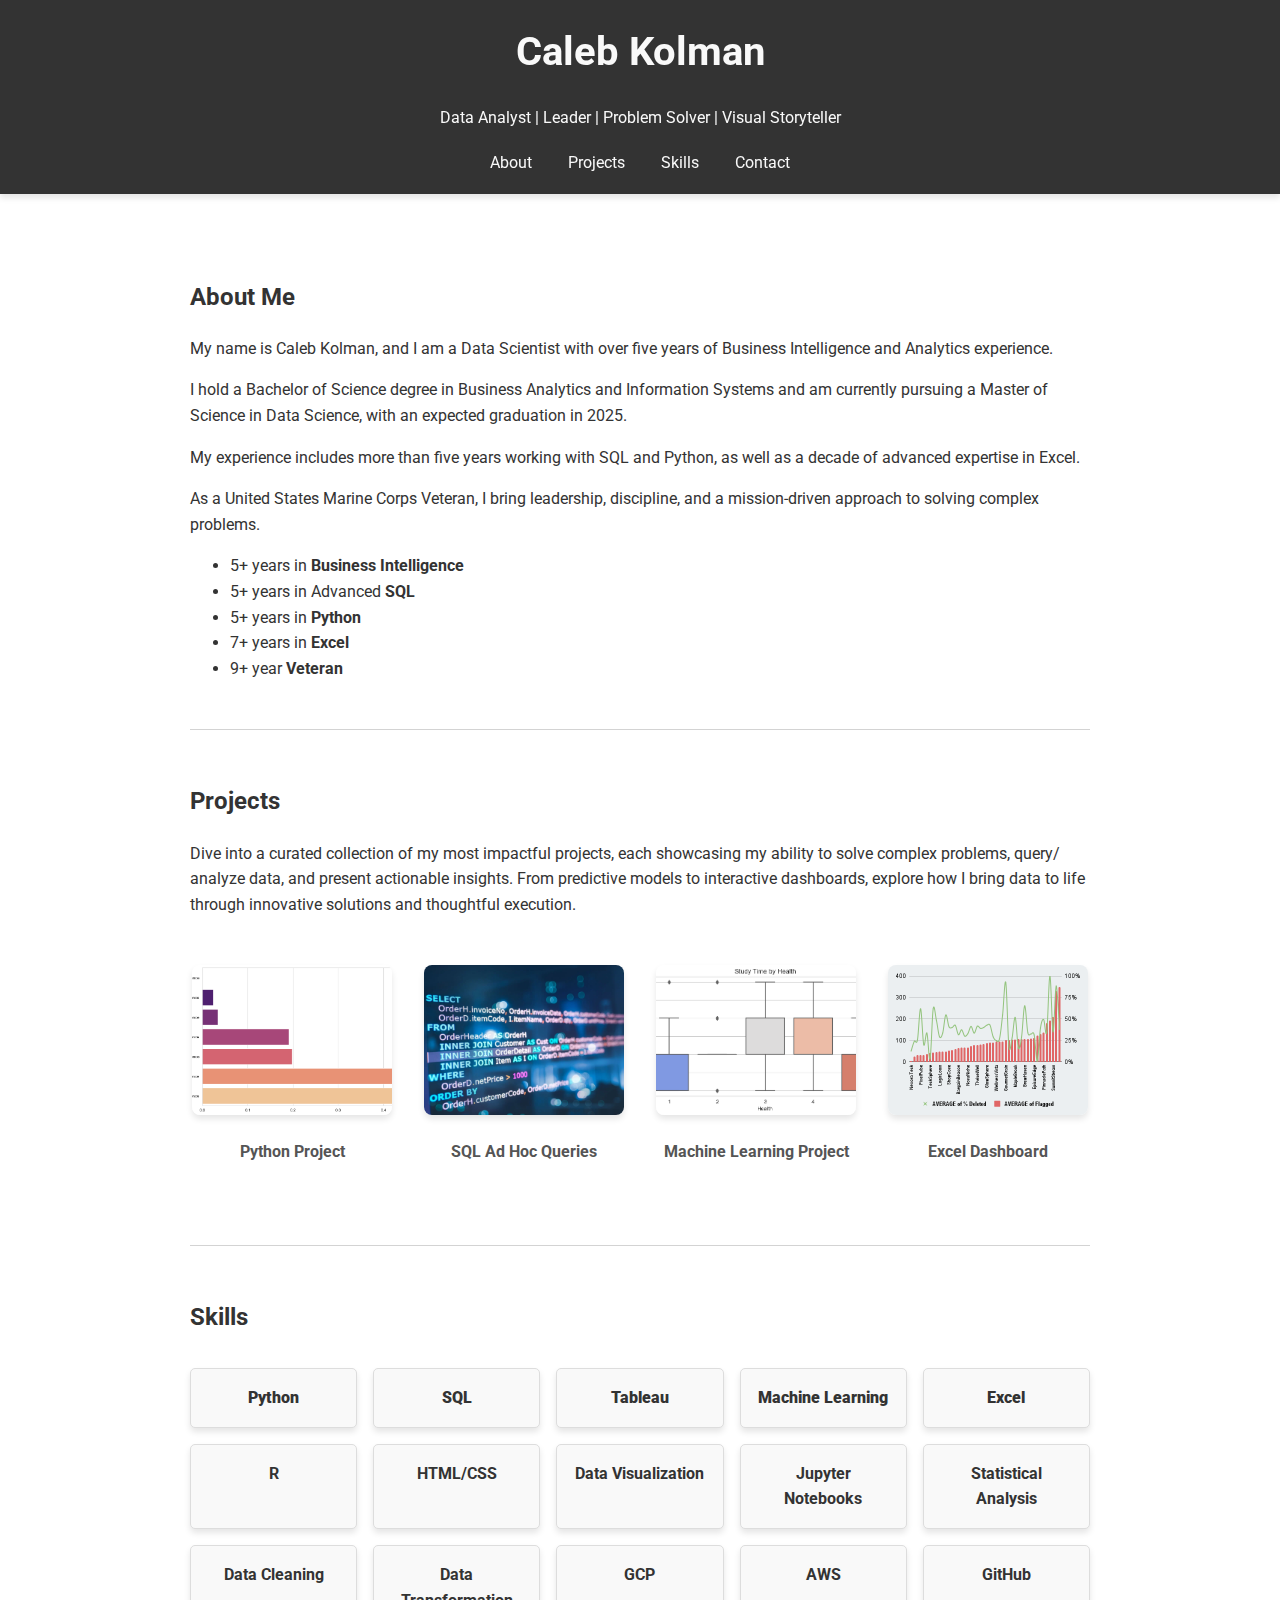
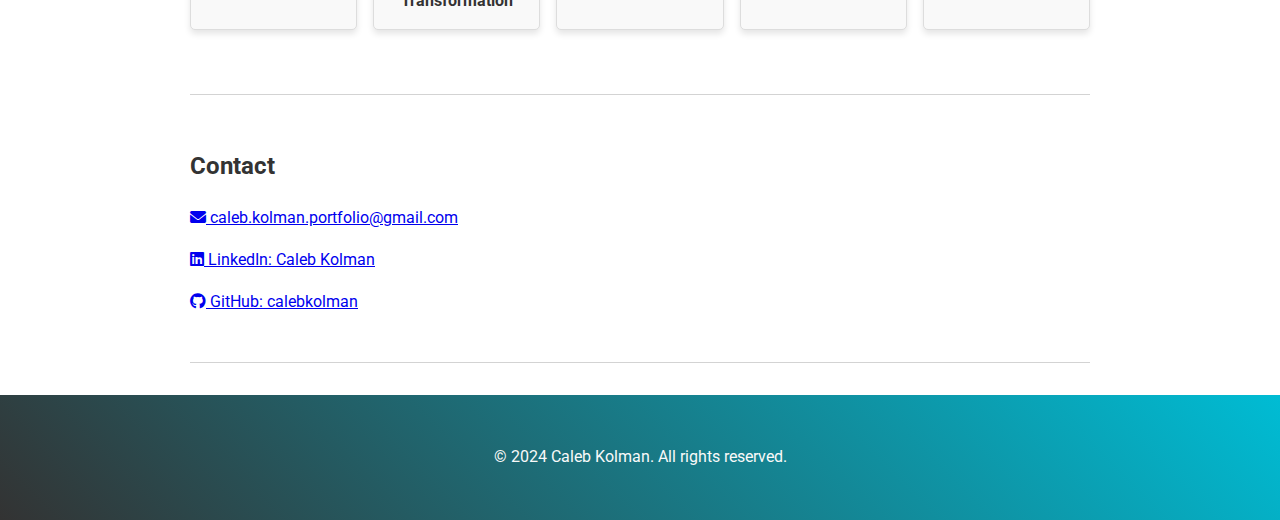
<file: index.html>
<!DOCTYPE html>
<html lang="en">
<head>
    <!-- Google Tag Manager -->
<script>(function(w,d,s,l,i){w[l]=w[l]||[];w[l].push({'gtm.start':
new Date().getTime(),event:'gtm.js'});var f=d.getElementsByTagName(s)[0],
j=d.createElement(s),dl=l!='dataLayer'?'&l='+l:'';j.async=true;j.src=
'https://www.googletagmanager.com/gtm.js?id='+i+dl;f.parentNode.insertBefore(j,f);
})(window,document,'script','dataLayer','GTM-PKT8S4VJ');</script>
<!-- End Google Tag Manager -->
  <meta charset="UTF-8">
  <meta name="viewport" content="width=device-width, initial-scale=1.0">
  <title>Caleb Kolman - Data Analytics Portfolio</title>
  <link href="https://fonts.googleapis.com/css2?family=Roboto:wght@400;700&display=swap" rel="stylesheet">
  <link rel="stylesheet" href="https://cdnjs.cloudflare.com/ajax/libs/font-awesome/6.0.0/css/all.min.css">
  <link rel="stylesheet" href="styles.css">

</head>
<body>
  <!-- Google Tag Manager (noscript) -->
<noscript><iframe src="https://www.googletagmanager.com/ns.html?id=GTM-PKT8S4VJ"
height="0" width="0" style="display:none;visibility:hidden"></iframe></noscript>
<!-- End Google Tag Manager (noscript) -->
  <header>
    <h1>Caleb Kolman</h1>
    <p>Data Analyst | Leader | Problem Solver | Visual Storyteller</p>
    <nav>
      <a href="#about">About</a>
      <a href="#projects">Projects</a>
      <a href="#skills">Skills</a>
      <a href="#contact">Contact</a>
    </nav>
  </header>
<main>
    
<section id="about">
  <h2>About Me</h2>
  <div class="about-container">
    <div class="about-text">
     <p>My name is Caleb Kolman, and I am a Data Scientist with over five years of Business Intelligence and Analytics experience.</p>
<p>I hold a Bachelor of Science degree in Business Analytics and Information Systems and am currently pursuing a Master of Science in Data Science, with an expected graduation in 2025.</p>
<p>My experience includes more than five years working with SQL and Python, as well as a decade of advanced expertise in Excel.</p>
<p>As a United States Marine Corps Veteran, I bring leadership, discipline, and a mission-driven approach to solving complex problems.</p>
    </div>
    <div class="about-highlight">
      <ul>
        <li>5+ years in <strong>Business Intelligence</strong></li>
        <li>5+ years in Advanced <strong>SQL</strong></li>
        <li>5+ years in <strong>Python</strong></li>
        <li>7+ years in <strong>Excel</strong></li>
        <li>9+ year <strong>Veteran</strong></li>
      </ul>
    </div>
  </div>
</section>
    
  <section id="Projects">
  <h2>Projects</h2>
  <p>    Dive into a curated collection of my most impactful projects, each showcasing 
    my ability to solve complex problems, query/ analyze data, and present actionable insights. 
    From predictive models to interactive dashboards, explore how I bring data to life through 
    innovative solutions and thoughtful execution.
</p>
  <div class="projects-grid">
 
 <!-- Python Project -->
<a href="python-project.html" class="thumbnail-link" data-project="Python Project">
  <img src="images/python_thumbnail.png" alt="Python Project Thumbnail">
  <p>Python Project</p>
</a>

<!-- SQL Project -->
<a href="sql-queries.html" class="thumbnail-link" data-project="SQL Ad Hoc Queries">
  <img src="images/sql_thumbnail.png" alt="SQL Project Thumbnail">
  <p>SQL Ad Hoc Queries</p>
</a>

<!-- Tableau Project --
<a href="tableau-project.html" class="thumbnail-link" data-project="Tableau Dashboards">
  <img src="images/tableau_thumbnail.png" alt="Tableau Project Thumbnail">
  <p>Tableau Dashboards</p>
</a> -->

<!-- Machine Learning Project -->
<a href="machine-learning-project.html" class="thumbnail-link" data-project="Machine Learning Project">
  <img src="images/boxplot_ML.png" alt="Machine Learning Project Thumbnail">
  <p>Machine Learning Project</p>
</a>

<!-- Excel Project -->
<a href="excel-project.html" class="thumbnail-link" data-project="Excel Analysis">
  <img src="images/excel_chart.png" alt="Excel Project Thumbnail">
  <p>Excel Dashboard</p>
</a>
</section>
    
 <section id="skills">
  <h2>Skills</h2>
  <div class="skills-grid">
    <!-- Skills with links -->
    <div class="skill-item">
      <a href="python-project.html" target="_blank"><strong>Python</strong></a>
    </div>
    <div class="skill-item">
      <a href="sql-queries.html" target="_blank"><strong>SQL</strong></a>
    </div>
    <div class="skill-item">
      <a href="tableau-project.html" target="_blank"><strong>Tableau</strong></a>
    </div>
    <div class="skill-item">
      <a href="machine-learning-project.html" target="_blank"><strong>Machine Learning</strong></a>
    </div>
    <div class="skill-item">
      <a href="excel-project.html" target="_blank"><strong>Excel</strong></a>
    </div>

    <!-- Skills without links -->
    <div class="skill-item">
      <strong>R</strong>
    </div>
    <div class="skill-item">
      <strong>HTML/CSS</strong>
    </div>
    <div class="skill-item">
      <strong>Data Visualization</strong>
    </div>
    <div class="skill-item">
      <strong>Jupyter Notebooks</strong>
    </div>
    <div class="skill-item">
      <strong>Statistical Analysis</strong>
    </div>
    <div class="skill-item">
      <strong>Data Cleaning</strong>
    </div>
    <div class="skill-item">
      <strong>Data Transformation</strong>
    </div>
    <div class="skill-item">
      <strong>GCP</strong>
    </div>
    <div class="skill-item">
      <strong>AWS</strong>
    </div>
    <div class="skill-item">
      <strong>GitHub</strong>
    </div>
  </div>
</section>

  <section id="contact">
  <h2>Contact</h2>
  <p><a href="mailto:caleb.kolman.portfolio@gmail.com"><i class="fas fa-envelope"></i> caleb.kolman.portfolio@gmail.com</a></p>
  <p><a href="https://www.linkedin.com/in/caleb-kolman"><i class="fab fa-linkedin"></i> LinkedIn: Caleb Kolman</a></p>
  <p><a href="https://github.com/calebkolman"><i class="fab fa-github"></i> GitHub: calebkolman</a></p>
</section>
</main>
  <footer>
    <p>© 2024 Caleb Kolman. All rights reserved.</p>
  </footer>
</body>
</html>
</file>
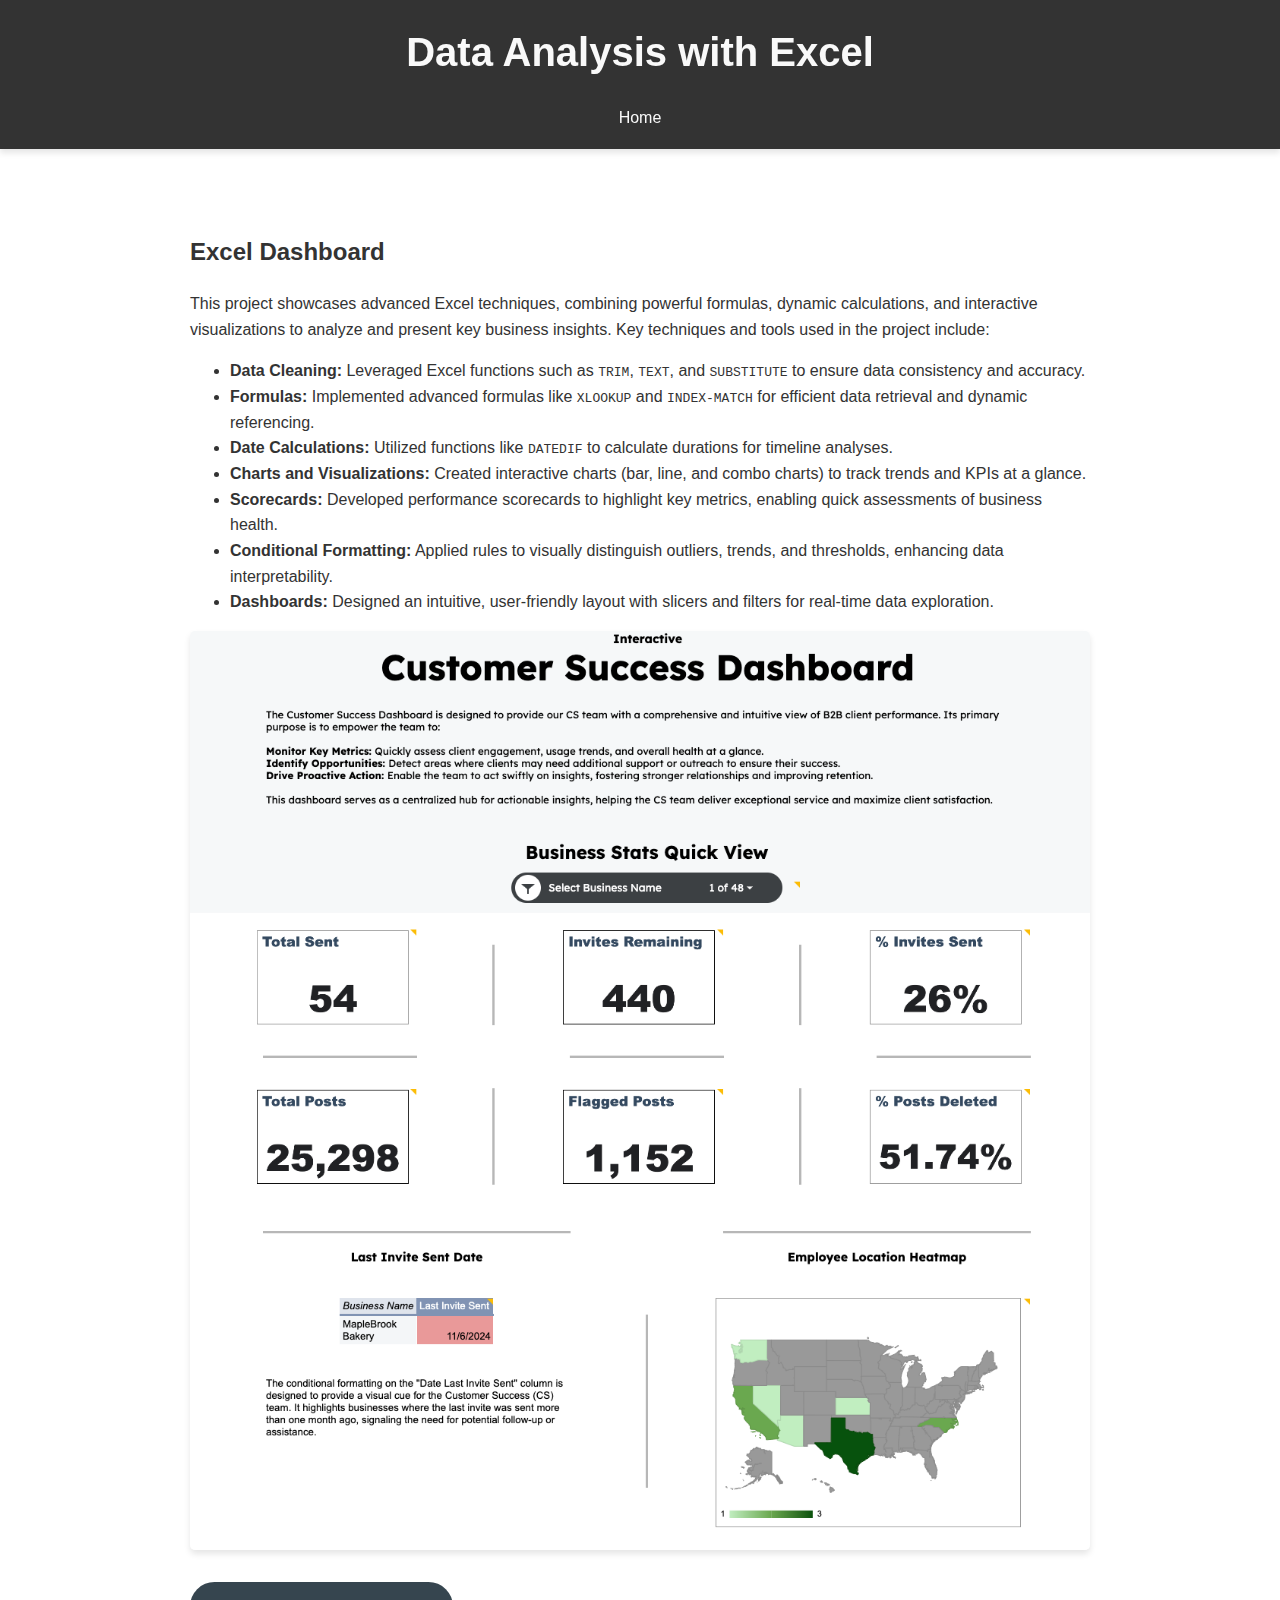
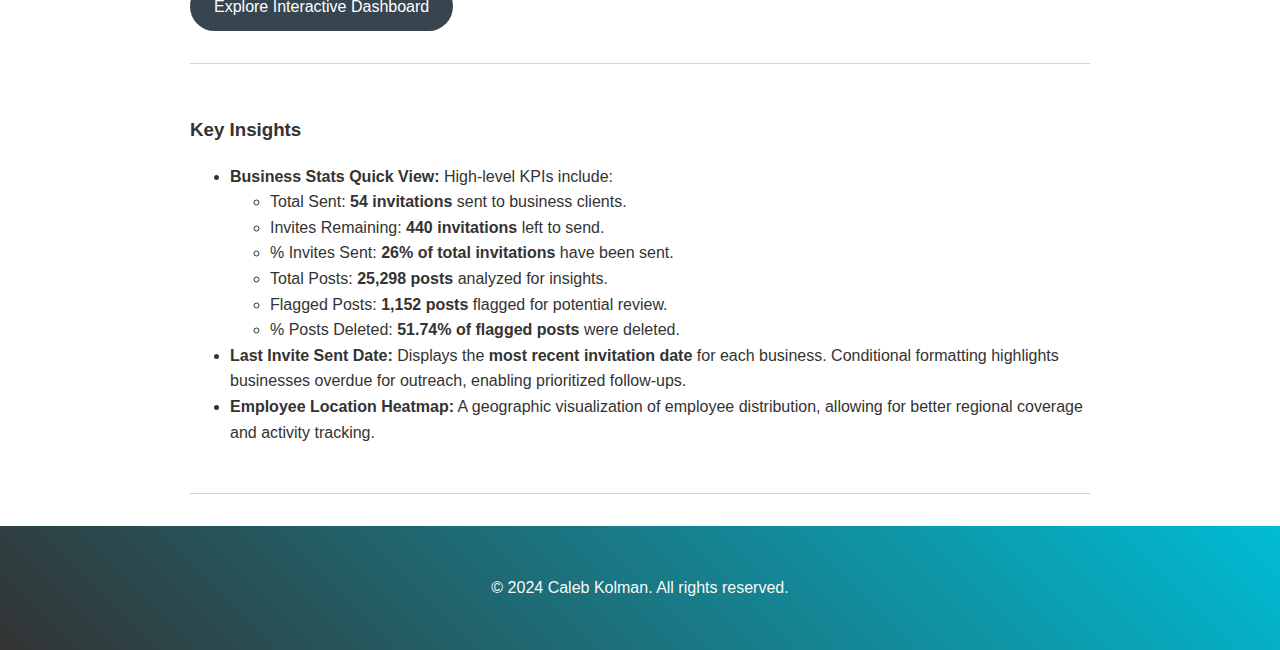
<file: excel-project.html>
<!DOCTYPE html>
<html lang="en">
<head>
  <!-- Google Tag Manager -->
  <script>(function(w,d,s,l,i){w[l]=w[l]||[];w[l].push({'gtm.start':new Date().getTime(),event:'gtm.js'});var f=d.getElementsByTagName(s)[0],
  j=d.createElement(s),dl=l!='dataLayer'?'&l='+l:'';j.async=true;j.src=
  'https://www.googletagmanager.com/gtm.js?id='+i+dl;f.parentNode.insertBefore(j,f);
  })(window,document,'script','dataLayer','GTM-PKT8S4VJ');</script>
  <!-- End Google Tag Manager -->
  <meta charset="UTF-8">
  <meta name="viewport" content="width=device-width, initial-scale=1.0">
  <title>Excel Project</title>
  <link rel="stylesheet" href="styles.css">
</head>
<body>
  <!-- Google Tag Manager (noscript) -->
  <noscript><iframe src="https://www.googletagmanager.com/ns.html?id=GTM-PKT8S4VJ"
  height="0" width="0" style="display:none;visibility:hidden"></iframe></noscript>
  <!-- End Google Tag Manager (noscript) -->
  <header>
    <h1>Data Analysis with Excel</h1>
    <nav>
      <a href="index.html">Home</a>
    </nav>
  </header>
  <main>
    <!-- Dashboard Section -->
   <section id="google-sheet-dashboard">
  <h2>Excel Dashboard</h2>
  <p>
    This project showcases advanced Excel techniques, combining powerful formulas, dynamic calculations, and interactive visualizations to analyze and present key business insights. Key techniques and tools used in the project include:
  </p>
  <ul>
    <li><strong>Data Cleaning:</strong> Leveraged Excel functions such as <code>TRIM</code>, <code>TEXT</code>, and <code>SUBSTITUTE</code> to ensure data consistency and accuracy.</li>
    <li><strong>Formulas:</strong> Implemented advanced formulas like <code>XLOOKUP</code> and <code>INDEX-MATCH</code> for efficient data retrieval and dynamic referencing.</li>
    <li><strong>Date Calculations:</strong> Utilized functions like <code>DATEDIF</code> to calculate durations for timeline analyses.</li>
    <li><strong>Charts and Visualizations:</strong> Created interactive charts (bar, line, and combo charts) to track trends and KPIs at a glance.</li>
    <li><strong>Scorecards:</strong> Developed performance scorecards to highlight key metrics, enabling quick assessments of business health.</li>
    <li><strong>Conditional Formatting:</strong> Applied rules to visually distinguish outliers, trends, and thresholds, enhancing data interpretability.</li>
    <li><strong>Dashboards:</strong> Designed an intuitive, user-friendly layout with slicers and filters for real-time data exploration.</li>
  </ul>
<a href="https://docs.google.com/spreadsheets/d/1PN2Gyqlj1PxGoWMjQOCdxlvL2lcdumtU-fmUtC3fwKA/edit?usp=sharing" 
     target="_blank">
  <img src="images/excel_dashboard_thumbnail.png" alt="Excel Dashboard Preview" style="max-width: 100%; height: auto; border-radius: 5px; box-shadow: 0 4px 6px rgba(0, 0, 0, 0.1); margin: 1rem 0;">
  <a href="https://docs.google.com/spreadsheets/d/1PN2Gyqlj1PxGoWMjQOCdxlvL2lcdumtU-fmUtC3fwKA/edit?usp=sharing" 
     target="_blank" 
     class="btn">
    Explore Interactive Dashboard
  </a>
</section>

    
    <!-- Key Insights Section -->
    <section id="key-insights">
      <h3>Key Insights</h3>
      <ul>
        <li>
        <strong>Business Stats Quick View:</strong> High-level KPIs include:
      <ul>
        <li>Total Sent: <strong>54 invitations</strong> sent to business clients.</li>
        <li>Invites Remaining: <strong>440 invitations</strong> left to send.</li>
        <li>% Invites Sent: <strong>26% of total invitations</strong> have been sent.</li>
        <li>Total Posts: <strong>25,298 posts</strong> analyzed for insights.</li>
        <li>Flagged Posts: <strong>1,152 posts</strong> flagged for potential review.</li>
        <li>% Posts Deleted: <strong>51.74% of flagged posts</strong> were deleted.</li>
      </ul>
    </li>
    <li>
      <strong>Last Invite Sent Date:</strong> Displays the <strong>most recent invitation date</strong> for each business. Conditional formatting highlights businesses overdue for outreach, enabling prioritized follow-ups.
    </li>
    <li>
      <strong>Employee Location Heatmap:</strong> A geographic visualization of employee distribution, allowing for better regional coverage and activity tracking.
    </li>
      </ul>
    </section>
  </main>
  <footer>
    <p>&copy; 2024 Caleb Kolman. All rights reserved.</p>
  </footer>
</body>
</html>
</file>
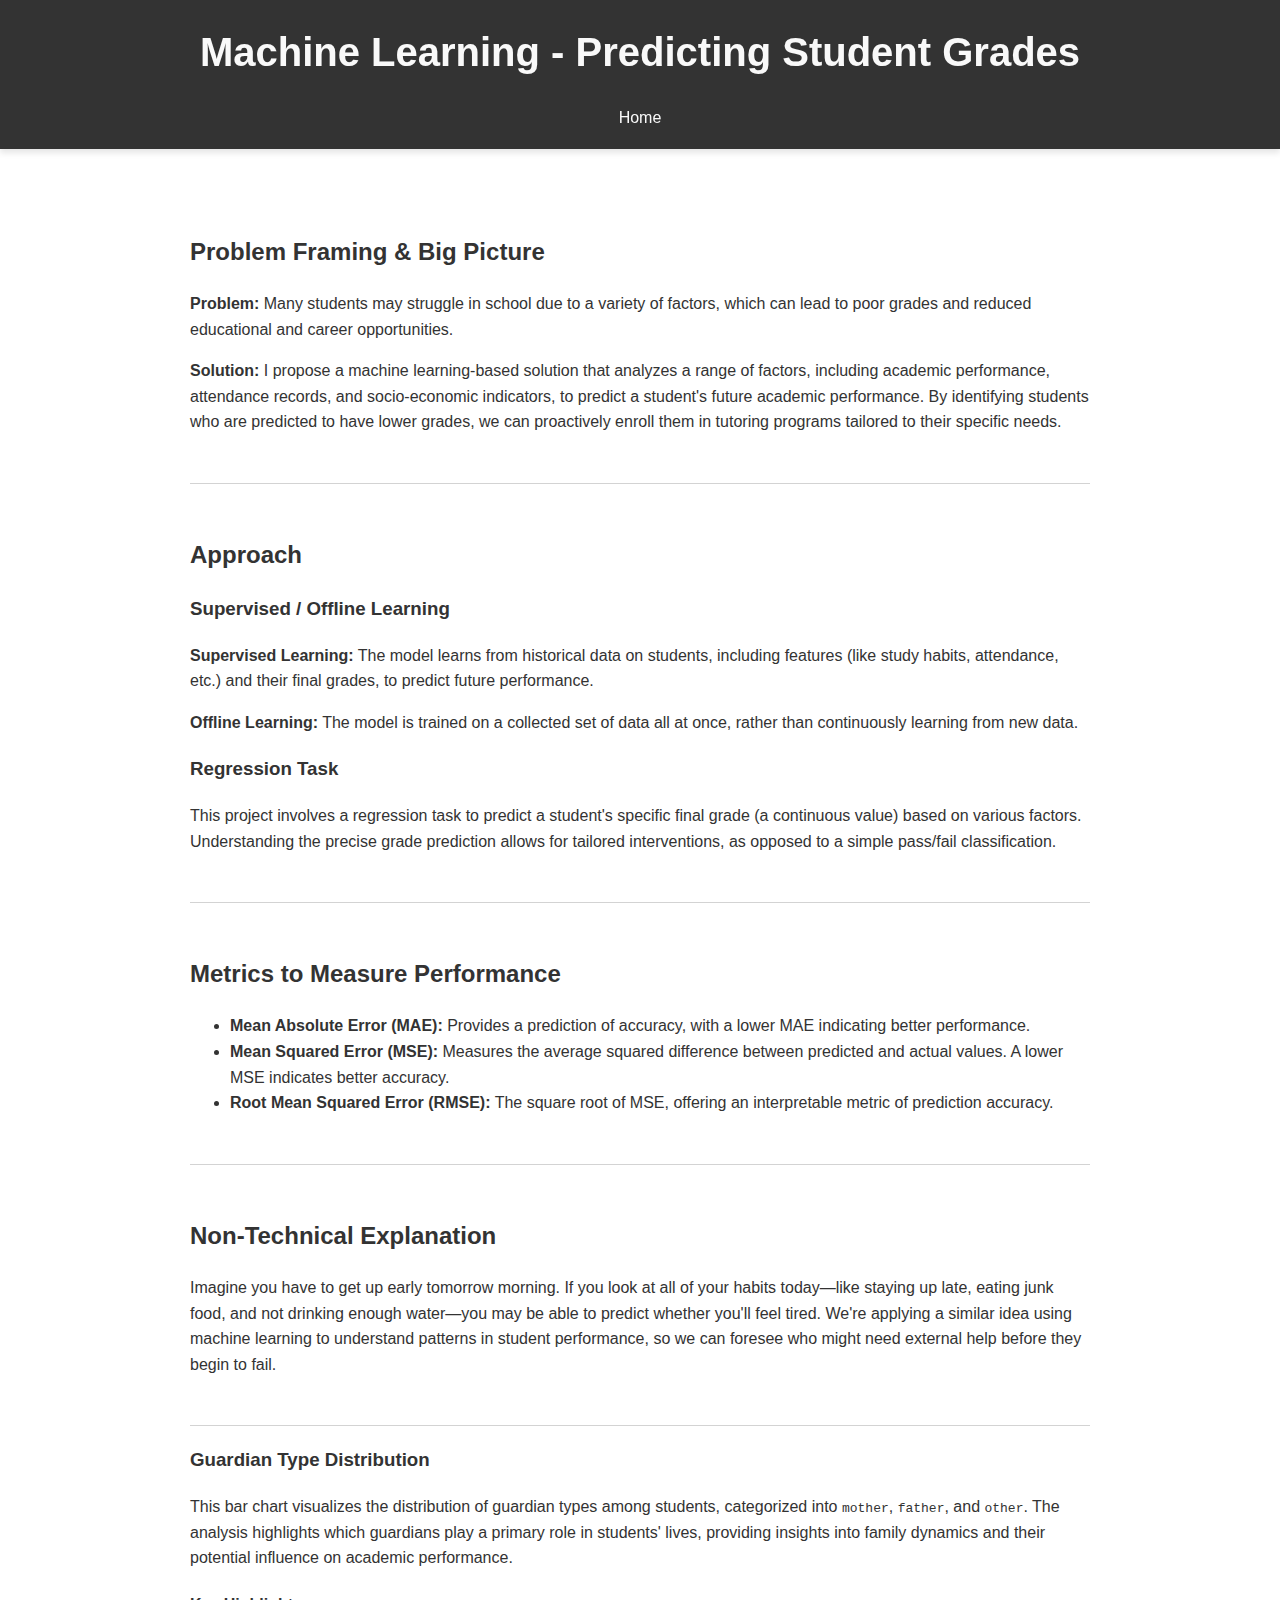
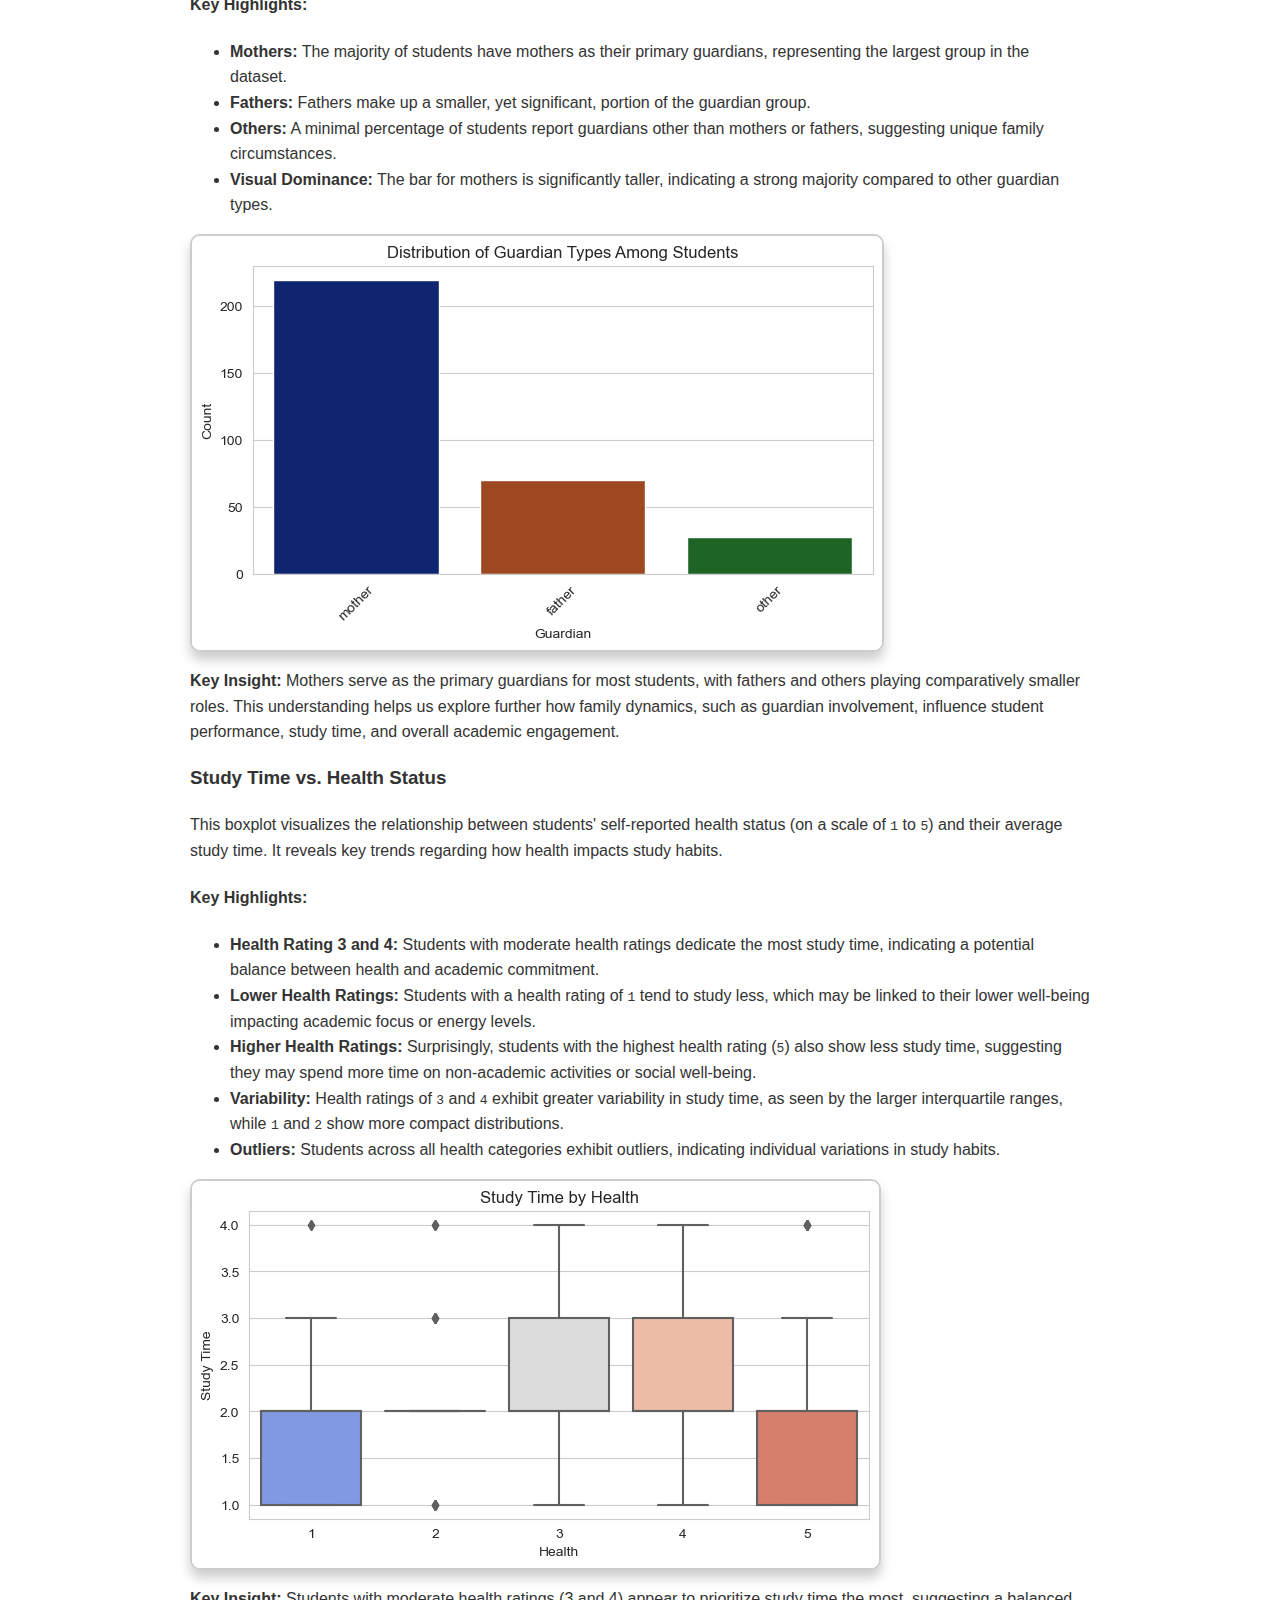
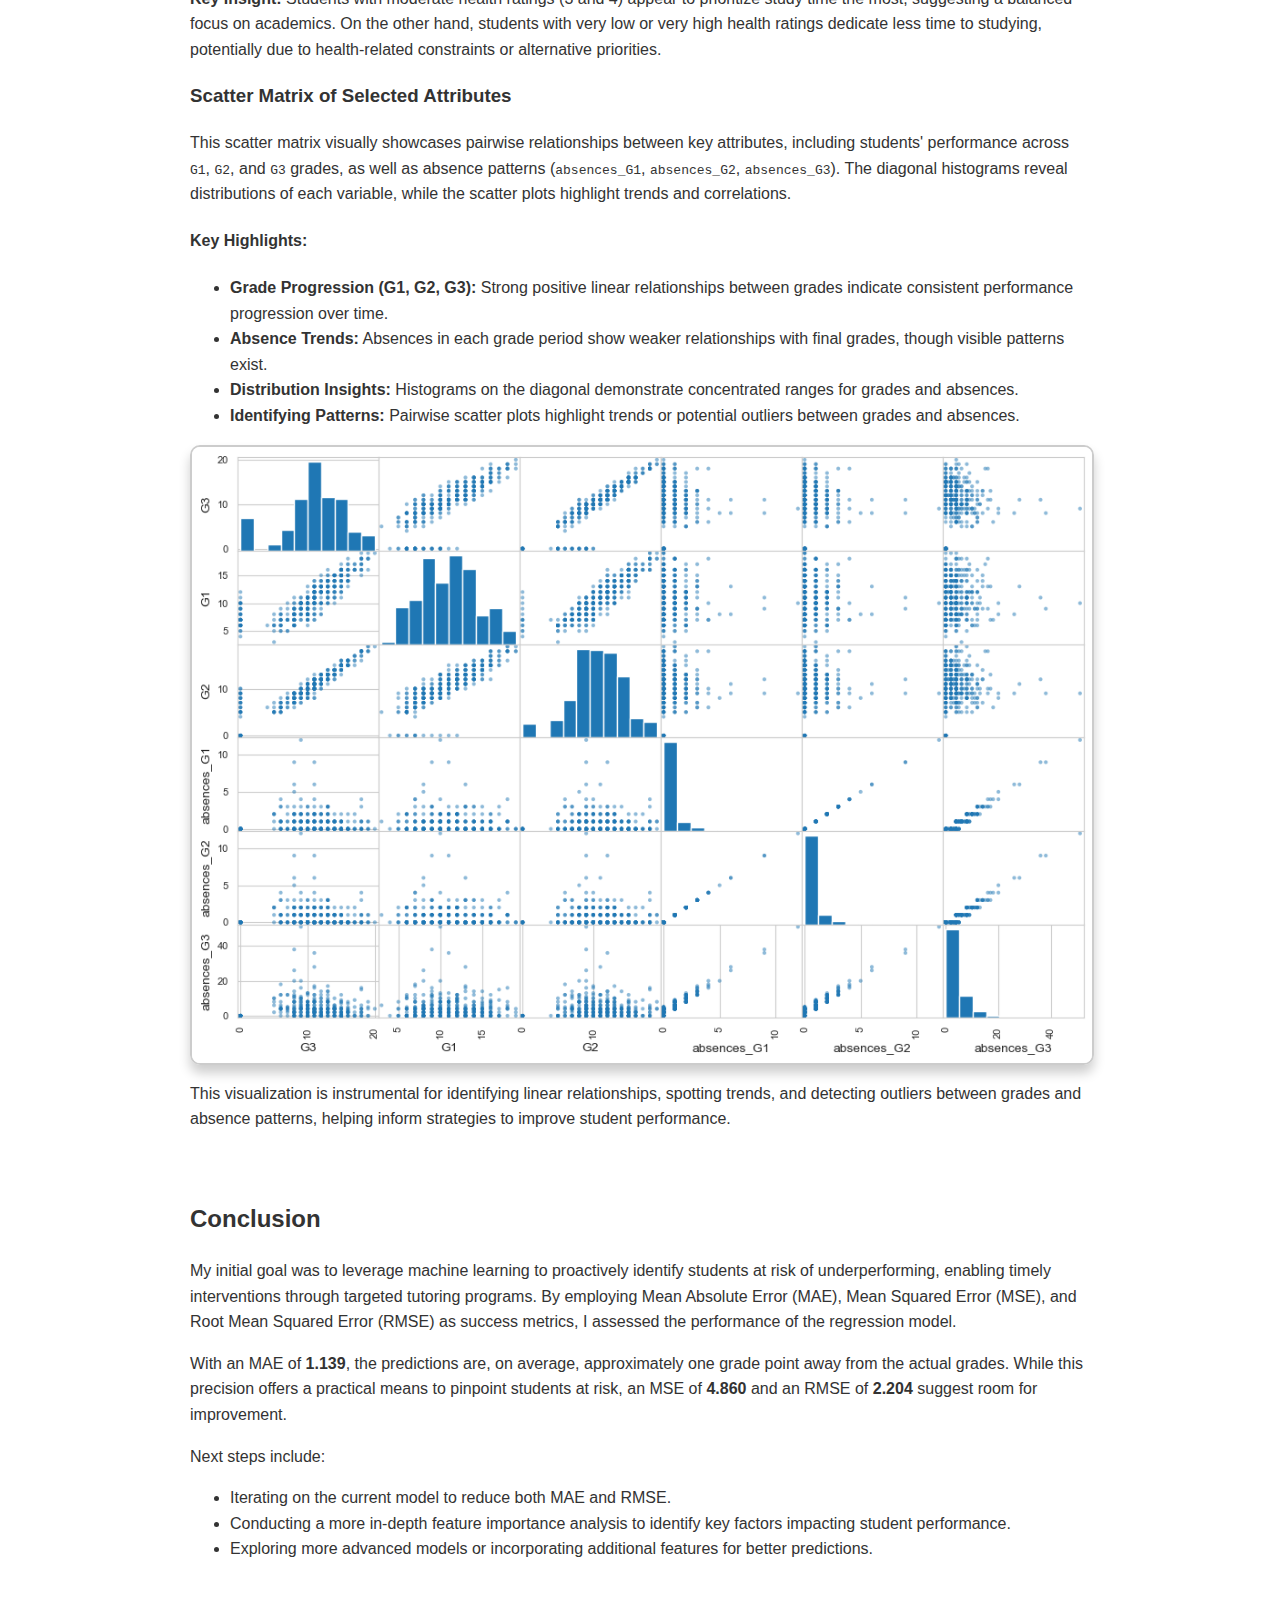
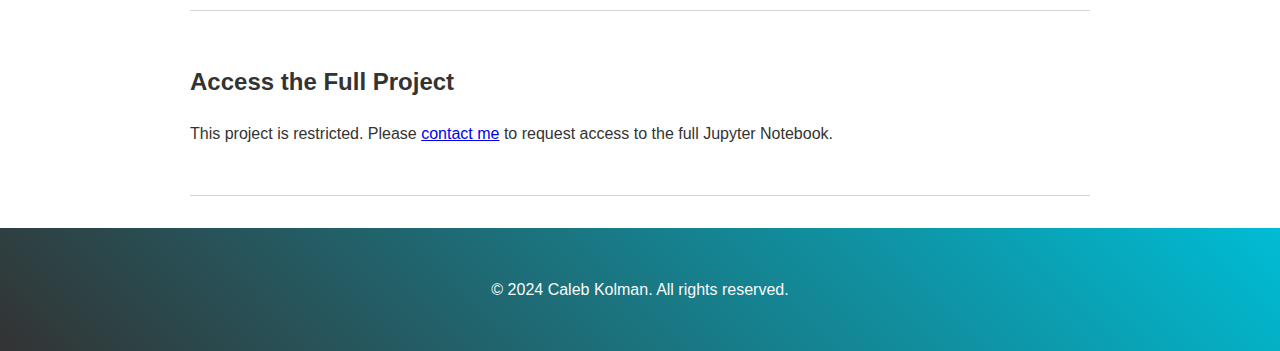
<file: machine-learning-project.html>
<!DOCTYPE html>
<html lang="en">
<head>
  <!-- Google Tag Manager -->
<script>(function(w,d,s,l,i){w[l]=w[l]||[];w[l].push({'gtm.start':
new Date().getTime(),event:'gtm.js'});var f=d.getElementsByTagName(s)[0],
j=d.createElement(s),dl=l!='dataLayer'?'&l='+l:'';j.async=true;j.src=
'https://www.googletagmanager.com/gtm.js?id='+i+dl;f.parentNode.insertBefore(j,f);
})(window,document,'script','dataLayer','GTM-PKT8S4VJ');</script>
<!-- End Google Tag Manager -->
  <meta charset="UTF-8">
  <meta name="viewport" content="width=device-width, initial-scale=1.0">
  <title>Machine Learning - Predicting Student Grades</title>
  <link rel="stylesheet" href="styles.css">
</head>
<body>
  <!-- Google Tag Manager (noscript) -->
<noscript><iframe src="https://www.googletagmanager.com/ns.html?id=GTM-PKT8S4VJ"
height="0" width="0" style="display:none;visibility:hidden"></iframe></noscript>
<!-- End Google Tag Manager (noscript) -->
  <header>
    <h1>Machine Learning - Predicting Student Grades</h1>
    <nav>
      <a href="index.html">Home</a>
    </nav>
  </header>
  <main>
    <section id="objective">
      <h2>Problem Framing & Big Picture</h2>
      <p><strong>Problem:</strong> Many students may struggle in school due to a variety of factors, which can lead to poor grades and reduced educational and career opportunities.</p>
      <p><strong>Solution:</strong> I propose a machine learning-based solution that analyzes a range of factors, including academic performance, attendance records, and socio-economic indicators, to predict a student's future academic performance. By identifying students who are predicted to have lower grades, we can proactively enroll them in tutoring programs tailored to their specific needs.</p>
    </section>

    <section id="approach">
      <h2>Approach</h2>
      <h3>Supervised / Offline Learning</h3>
      <p><strong>Supervised Learning:</strong> The model learns from historical data on students, including features (like study habits, attendance, etc.) and their final grades, to predict future performance.</p>
      <p><strong>Offline Learning:</strong> The model is trained on a collected set of data all at once, rather than continuously learning from new data.</p>

      <h3>Regression Task</h3>
      <p>
        This project involves a regression task to predict a student's specific final grade (a continuous value) based on various factors. Understanding the precise grade prediction allows for tailored interventions, as opposed to a simple pass/fail classification.
      </p>
    </section>

    <section id="metrics">
      <h2>Metrics to Measure Performance</h2>
      <ul>
        <li><strong>Mean Absolute Error (MAE):</strong> Provides a prediction of accuracy, with a lower MAE indicating better performance.</li>
        <li><strong>Mean Squared Error (MSE):</strong> Measures the average squared difference between predicted and actual values. A lower MSE indicates better accuracy.</li>
        <li><strong>Root Mean Squared Error (RMSE):</strong> The square root of MSE, offering an interpretable metric of prediction accuracy.</li>
      </ul>
    </section>

    <section id="explanation">
      <h2>Non-Technical Explanation</h2>
      <p>
        Imagine you have to get up early tomorrow morning. If you look at all of your habits today—like staying up late, eating junk food, and not drinking enough water—you may be able to predict whether you'll feel tired. We're applying a similar idea using machine learning to understand patterns in student performance, so we can foresee who might need external help before they begin to fail.
      </p>
    </section>

     <!-- Guardian Distribution Chart -->
<div id="guardian-distribution" class="project">
  <h3>Guardian Type Distribution</h3>
  <p>
    This bar chart visualizes the distribution of guardian types among students, categorized into <code>mother</code>, <code>father</code>, and <code>other</code>. 
    The analysis highlights which guardians play a primary role in students' lives, providing insights into family dynamics and their potential influence on academic performance.
  </p>

  <h4>Key Highlights:</h4>
  <ul>
    <li>
      <strong>Mothers:</strong> The majority of students have mothers as their primary guardians, representing the largest group in the dataset.
    </li>
    <li>
      <strong>Fathers:</strong> Fathers make up a smaller, yet significant, portion of the guardian group.
    </li>
    <li>
      <strong>Others:</strong> A minimal percentage of students report guardians other than mothers or fathers, suggesting unique family circumstances.
    </li>
    <li>
      <strong>Visual Dominance:</strong> The bar for mothers is significantly taller, indicating a strong majority compared to other guardian types.
    </li>
  </ul>

  <!-- Image Display -->
  <img src="images/ml_image3.png" 
       alt="Guardian Type Distribution Chart" 
       style="max-width: 100%; height: auto; border: 2px solid #ccc; border-radius: 10px; margin: 1rem 0;">

  <p>
    <strong>Key Insight:</strong> Mothers serve as the primary guardians for most students, with fathers and others playing comparatively smaller roles. 
    This understanding helps us explore further how family dynamics, such as guardian involvement, influence student performance, study time, and overall academic engagement.
  </p>
</div>


     <!-- Study Time by Health Boxplot -->
<div id="study-time-health" class="project">
  <h3>Study Time vs. Health Status</h3>
  <p>
    This boxplot visualizes the relationship between students' self-reported health status 
    (on a scale of <code>1</code> to <code>5</code>) and their average study time. It reveals key trends 
    regarding how health impacts study habits.
  </p>

  <h4>Key Highlights:</h4>
  <ul>
    <li>
      <strong>Health Rating 3 and 4:</strong> Students with moderate health ratings dedicate the most study time, 
      indicating a potential balance between health and academic commitment.
    </li>
    <li>
      <strong>Lower Health Ratings:</strong> Students with a health rating of <code>1</code> tend to study less, 
      which may be linked to their lower well-being impacting academic focus or energy levels.
    </li>
    <li>
      <strong>Higher Health Ratings:</strong> Surprisingly, students with the highest health rating (<code>5</code>) 
      also show less study time, suggesting they may spend more time on non-academic activities or social well-being.
    </li>
    <li>
      <strong>Variability:</strong> Health ratings of <code>3</code> and <code>4</code> exhibit greater variability in study time, 
      as seen by the larger interquartile ranges, while <code>1</code> and <code>2</code> show more compact distributions.
    </li>
    <li>
      <strong>Outliers:</strong> Students across all health categories exhibit outliers, indicating individual variations in study habits.
    </li>
  </ul>

  <!-- Image Display -->
  <img src="images/ml_image2.png" 
       alt="Study Time by Health Boxplot" 
       style="max-width: 100%; height: auto; border: 2px solid #ccc; border-radius: 10px; margin: 1rem 0;">

  <p>
    <strong>Key Insight:</strong> Students with moderate health ratings (3 and 4) appear to prioritize study time the most, 
    suggesting a balanced focus on academics. On the other hand, students with very low or very high health ratings 
    dedicate less time to studying, potentially due to health-related constraints or alternative priorities.
  </p>
</div>


<div id="scatter-matrix" class="project">
  <h3>Scatter Matrix of Selected Attributes</h3>
  <p>
    This scatter matrix visually showcases pairwise relationships between key attributes, 
    including students' performance across <code>G1</code>, <code>G2</code>, and <code>G3</code> grades, 
    as well as absence patterns (<code>absences_G1</code>, <code>absences_G2</code>, <code>absences_G3</code>). 
    The diagonal histograms reveal distributions of each variable, while the scatter plots highlight trends 
    and correlations.
  </p>

  <h4>Key Highlights:</h4>
  <ul>
    <li>
      <strong>Grade Progression (G1, G2, G3):</strong> 
      Strong positive linear relationships between grades indicate consistent performance progression over time.
    </li>
    <li>
      <strong>Absence Trends:</strong> 
      Absences in each grade period show weaker relationships with final grades, though visible patterns exist.
    </li>
    <li>
      <strong>Distribution Insights:</strong> 
      Histograms on the diagonal demonstrate concentrated ranges for grades and absences.
    </li>
    <li>
      <strong>Identifying Patterns:</strong> 
      Pairwise scatter plots highlight trends or potential outliers between grades and absences.
    </li>
  </ul>

  <!-- Image Display -->
  <img src="images/ml_image4.png" 
       alt="Scatter Matrix of Selected Attributes" 
       style="max-width: 100%; height: auto; border: 2px solid #ccc; border-radius: 10px; margin: 1rem 0;">

  <p>
    This visualization is instrumental for identifying linear relationships, spotting trends, and detecting outliers 
    between grades and absence patterns, helping inform strategies to improve student performance.
  </p>

    <section id="conclusion">
      <h2>Conclusion</h2>
      <p>
        My initial goal was to leverage machine learning to proactively identify students at risk of underperforming, enabling timely interventions through targeted tutoring programs. By employing Mean Absolute Error (MAE), Mean Squared Error (MSE), and Root Mean Squared Error (RMSE) as success metrics, I assessed the performance of the regression model.
      </p>
      <p>
        With an MAE of <strong>1.139</strong>, the predictions are, on average, approximately one grade point away from the actual grades. While this precision offers a practical means to pinpoint students at risk, an MSE of <strong>4.860</strong> and an RMSE of <strong>2.204</strong> suggest room for improvement.
      </p>
      <p>
        Next steps include:
      </p>
      <ul>
        <li>Iterating on the current model to reduce both MAE and RMSE.</li>
        <li>Conducting a more in-depth feature importance analysis to identify key factors impacting student performance.</li>
        <li>Exploring more advanced models or incorporating additional features for better predictions.</li>
      </ul>
    </section>

    <section id="access">
      <h2>Access the Full Project</h2>
      <p>This project is restricted. Please <a href="mailto:caleb.kolman.portfolio@gmail.com">contact me</a> to request access to the full Jupyter Notebook.</p>
    </section>
  </main>
  <footer>
    <p>© 2024 Caleb Kolman. All rights reserved.</p>
  </footer>
</body>
</html>
</file>
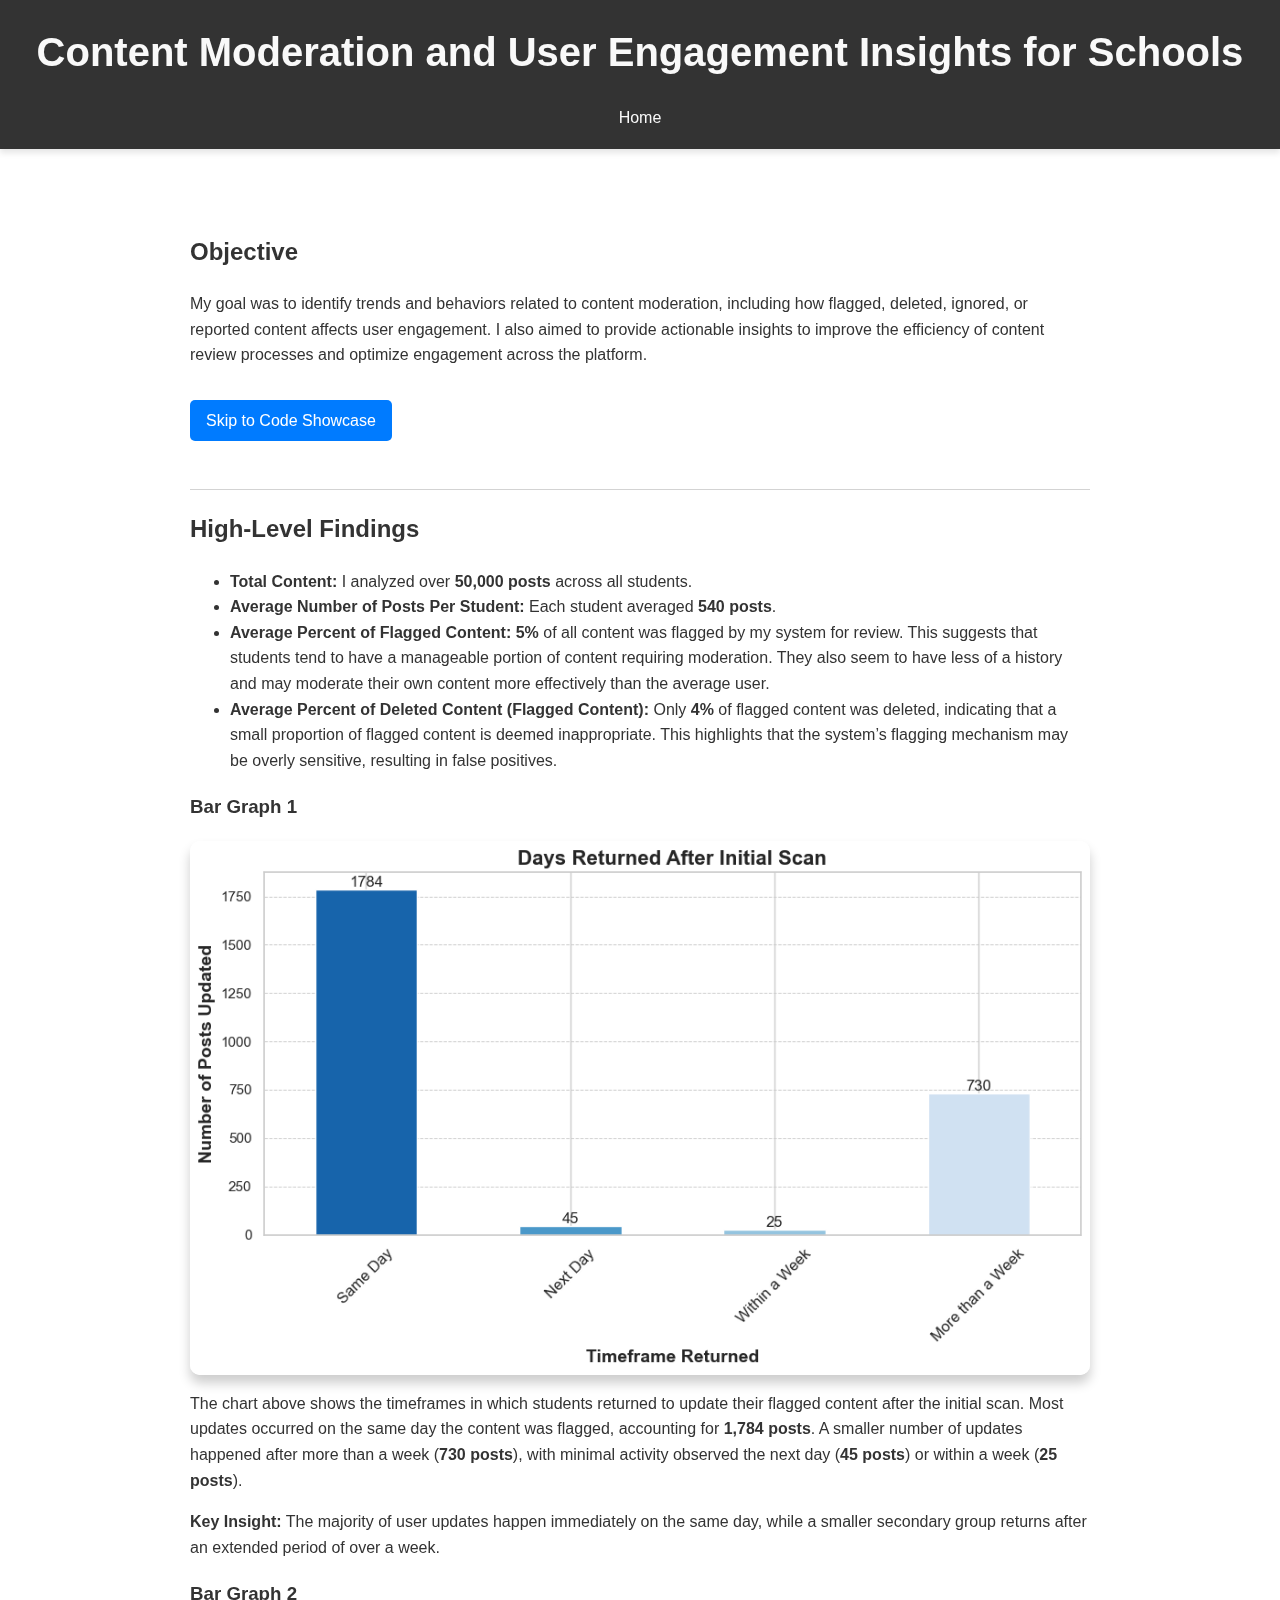
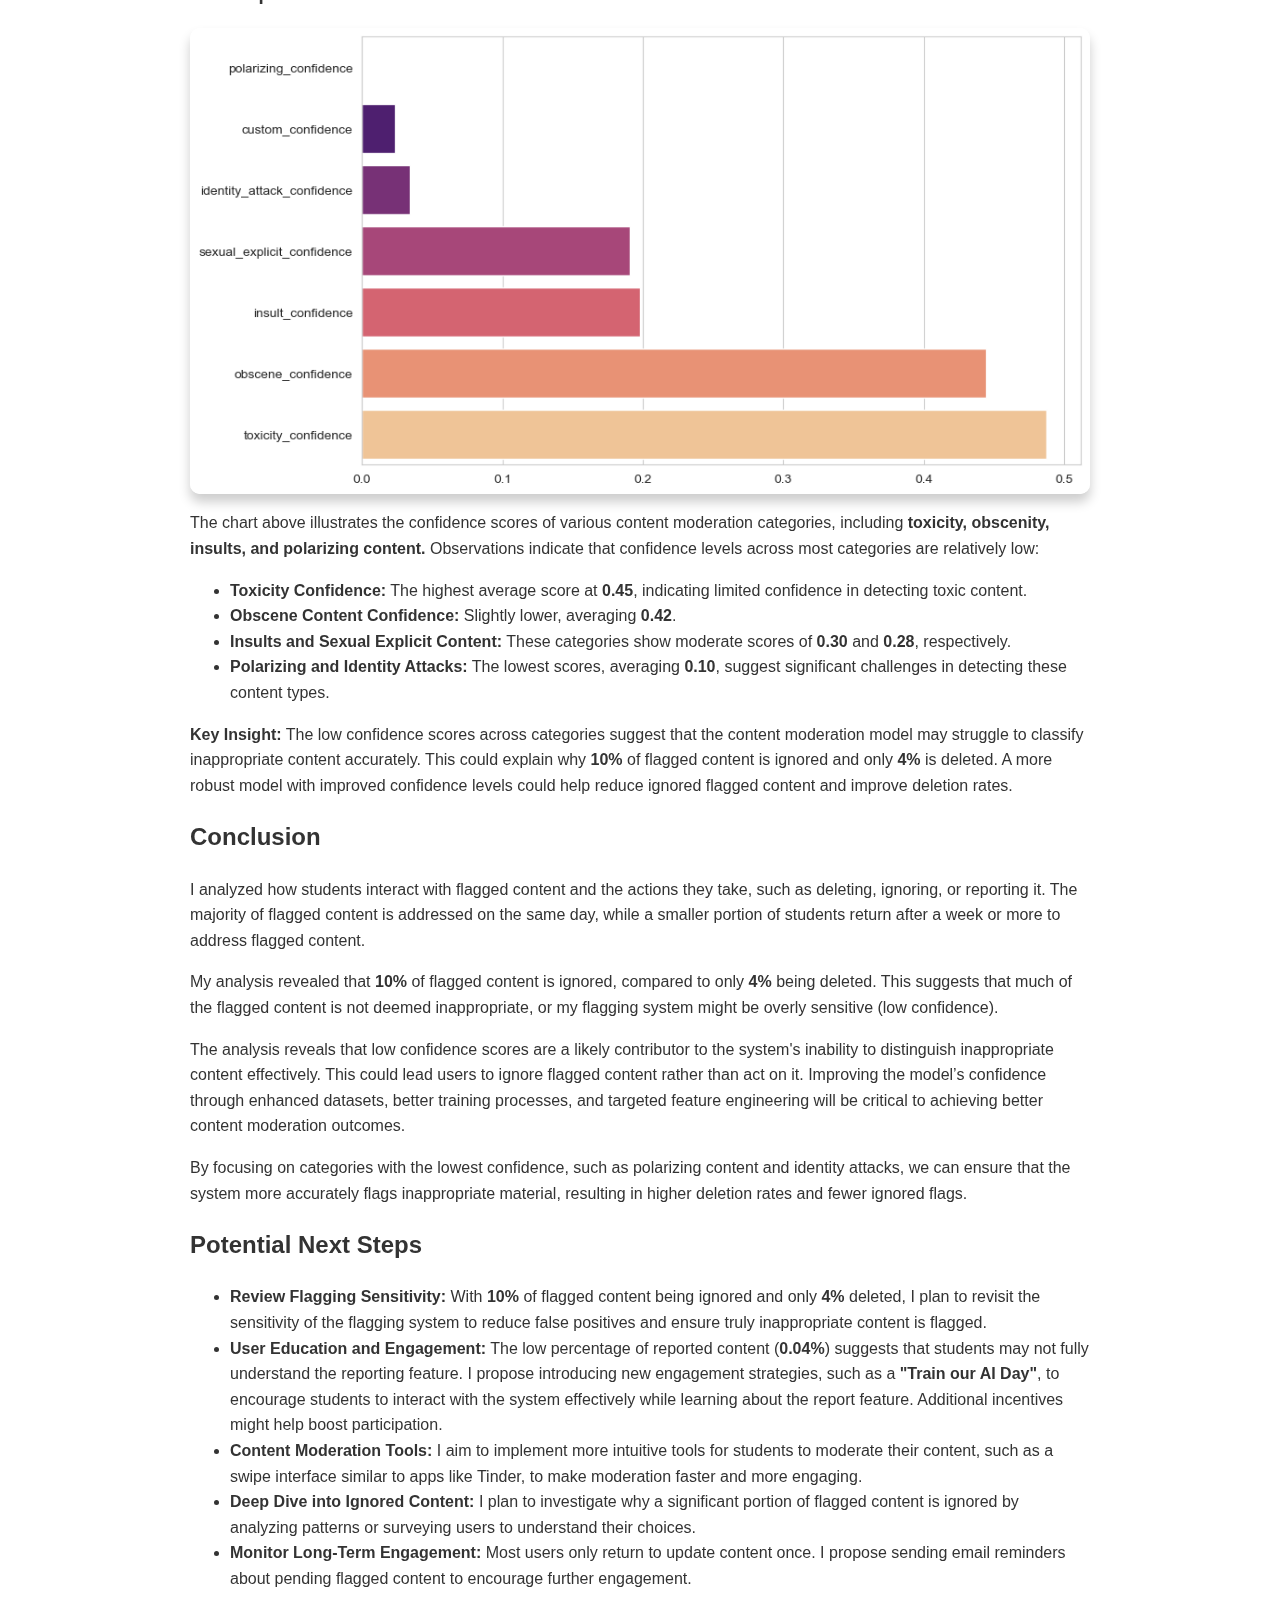
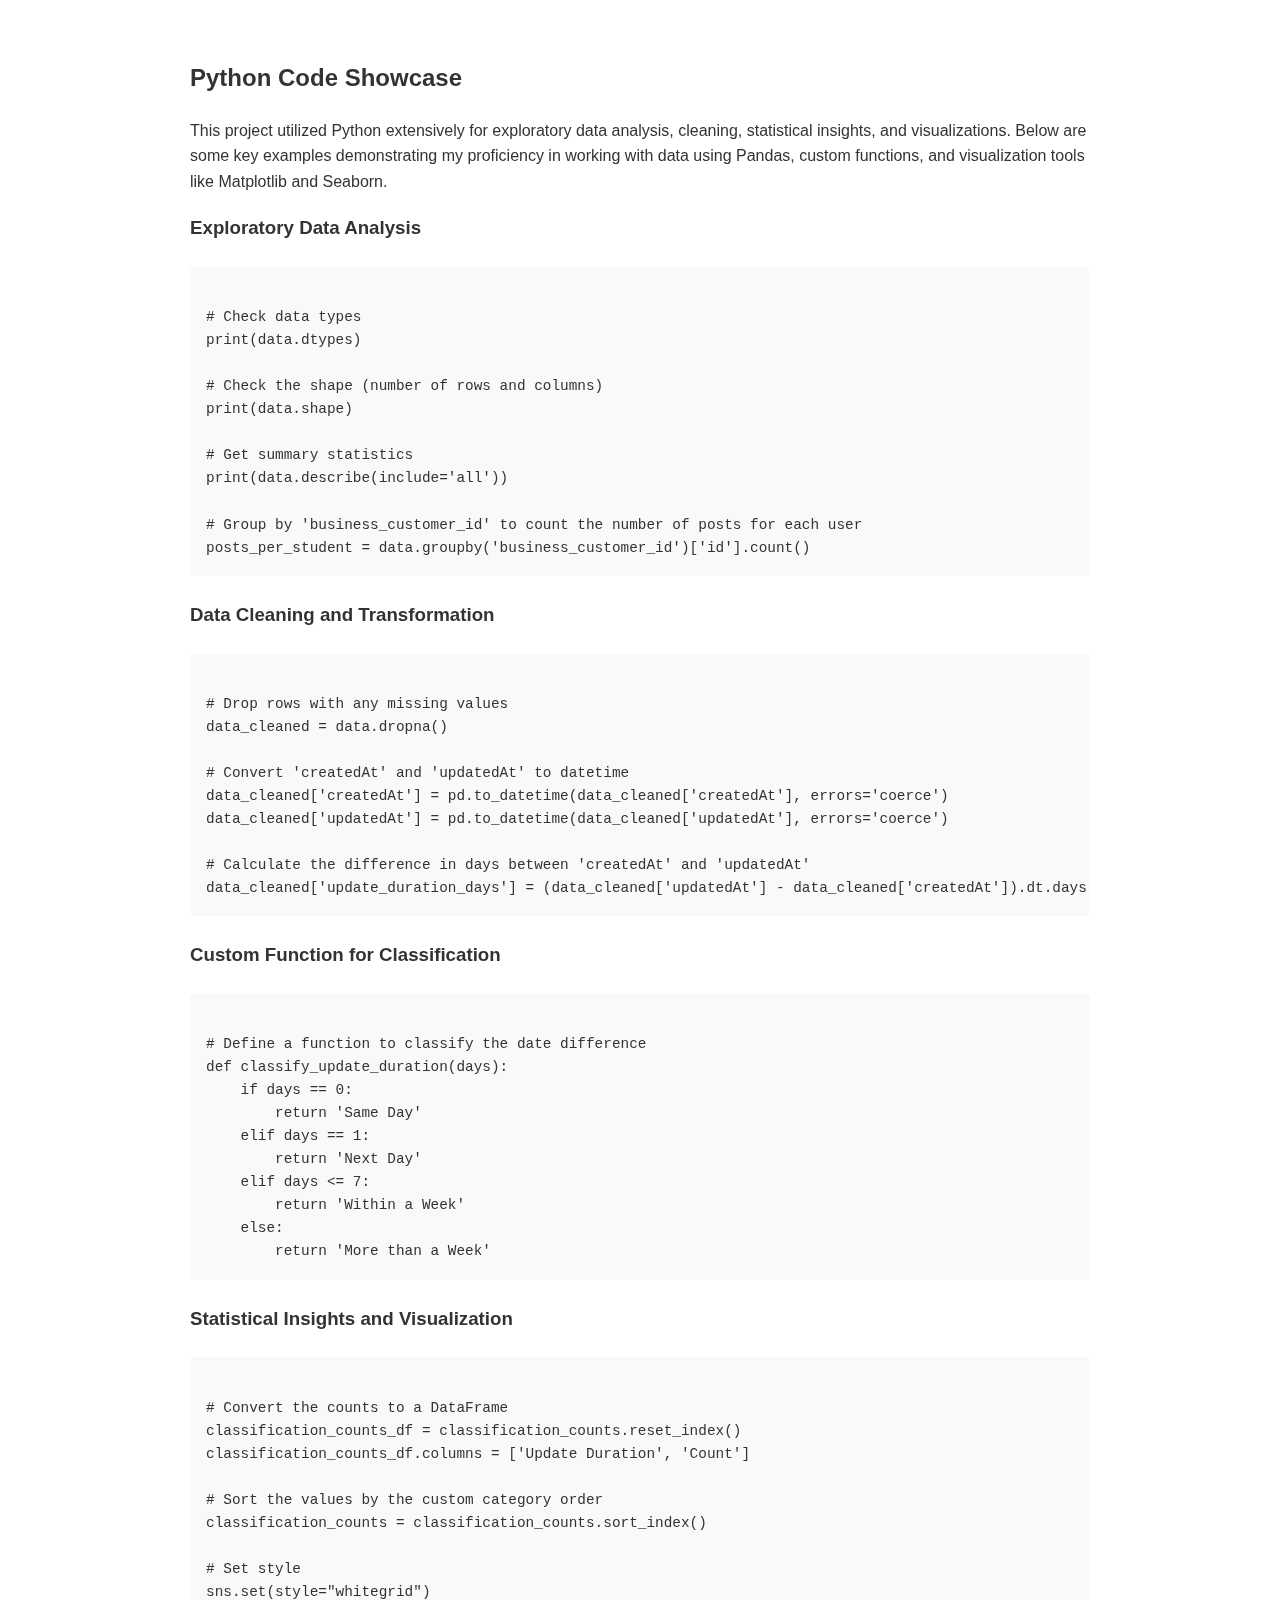
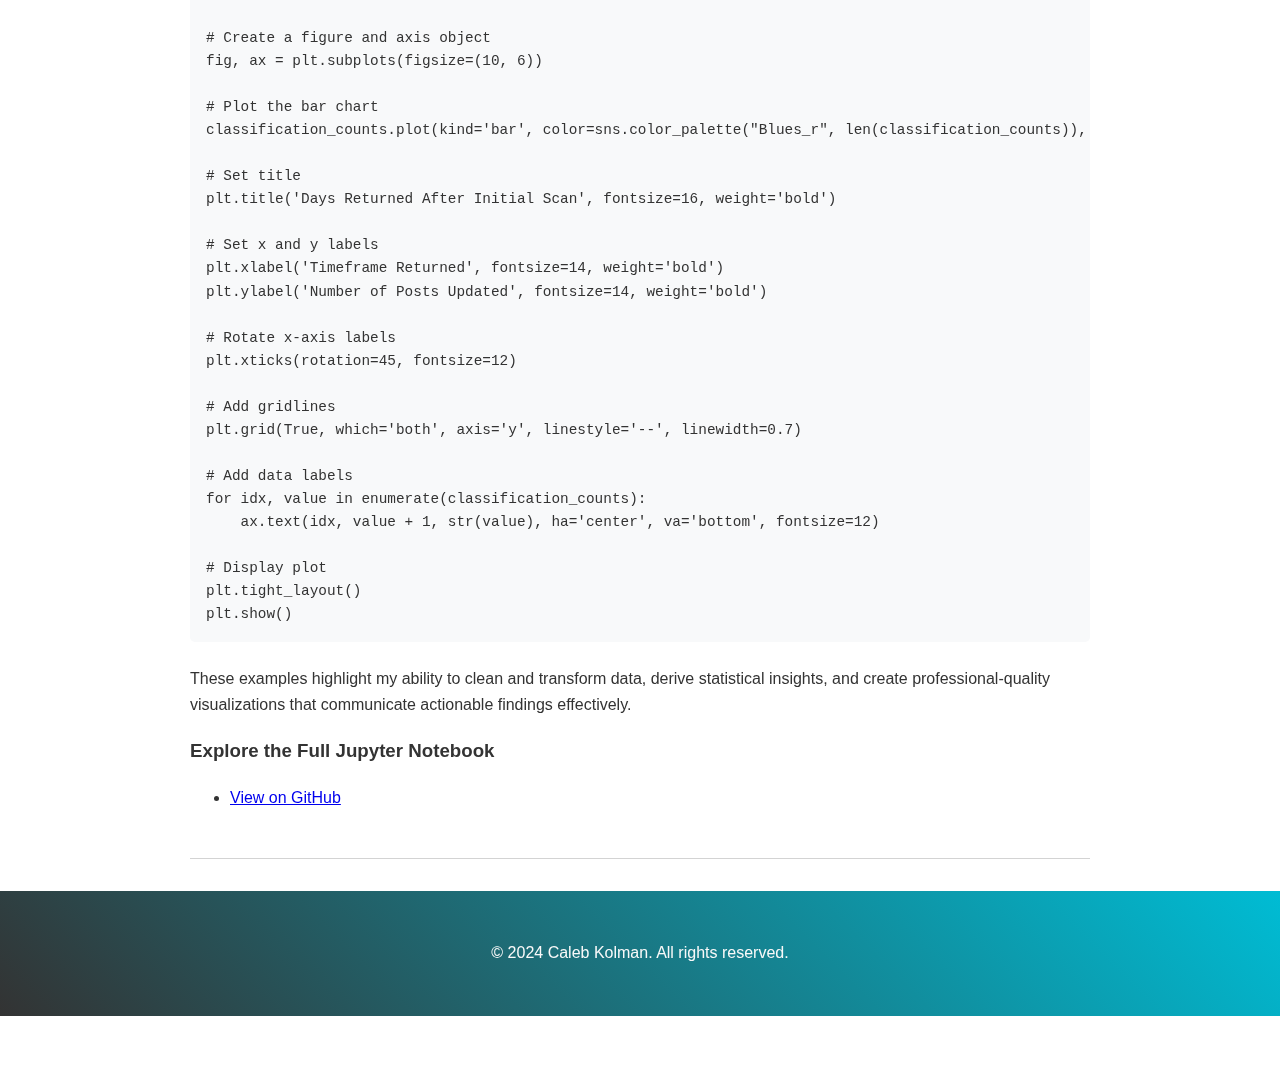
<file: python-project.html>
<!DOCTYPE html>
<html lang="en">
<head>
  <!-- Google Tag Manager -->
<script>(function(w,d,s,l,i){w[l]=w[l]||[];w[l].push({'gtm.start':
new Date().getTime(),event:'gtm.js'});var f=d.getElementsByTagName(s)[0],
j=d.createElement(s),dl=l!='dataLayer'?'&l='+l:'';j.async=true;j.src=
'https://www.googletagmanager.com/gtm.js?id='+i+dl;f.parentNode.insertBefore(j,f);
})(window,document,'script','dataLayer','GTM-PKT8S4VJ');</script>
<!-- End Google Tag Manager -->
  <meta charset="UTF-8">
  <meta name="viewport" content="width=device-width, initial-scale=1.0">
  <title>Python Project</title>
  <link rel="stylesheet" href="styles.css">
</head>
<body>
  <!-- Google Tag Manager (noscript) -->
<noscript><iframe src="https://www.googletagmanager.com/ns.html?id=GTM-PKT8S4VJ"
height="0" width="0" style="display:none;visibility:hidden"></iframe></noscript>
<!-- End Google Tag Manager (noscript) -->
  <header>
    <h1>Content Moderation and User Engagement Insights for Schools</h1>
    <nav>
      <a href="index.html">Home</a>
    </nav>
  </header>
  <main>
  <div class="container">
    <section id="python-project">
      <h2>Objective</h2>
      <p>
        My goal was to identify trends and behaviors related to content moderation, including how flagged, deleted, ignored, or reported content affects user engagement. I also aimed to provide actionable insights to improve the efficiency of content review processes and optimize engagement across the platform.
      </p>
      <!-- Skip to Code Showcase Button -->
  <a href="#code-showcase" class="skip-button">Skip to Code Showcase</a>
</section>
    
      <h2>High-Level Findings</h2>
      <ul>
        <li><strong>Total Content:</strong> I analyzed over <strong>50,000 posts</strong> across all students.</li>
        <li><strong>Average Number of Posts Per Student:</strong> Each student averaged <strong>540 posts</strong>.</li>
        <li>
          <strong>Average Percent of Flagged Content:</strong> 
          <strong>5%</strong> of all content was flagged by my system for review. This suggests that students tend to have a manageable portion of content requiring moderation. They also seem to have less of a history and may moderate their own content more effectively than the average user.
        </li>
        <li>
          <strong>Average Percent of Deleted Content (Flagged Content):</strong> 
          Only <strong>4%</strong> of flagged content was deleted, indicating that a small proportion of flagged content is deemed inappropriate. This highlights that the system’s flagging mechanism may be overly sensitive, resulting in false positives.
        </li>
      </ul>

      <h3>Bar Graph 1</h3>
      <img src="notebooks/updated_days.png" alt="Bar Graph of Flagged Content Updates" style="max-width: 100%; height: auto; margin: 1rem 0;">
      <p>
        The chart above shows the timeframes in which students returned to update their flagged content after the initial scan. Most updates occurred on the same day the content was flagged, accounting for <strong>1,784 posts</strong>. A smaller number of updates happened after more than a week (<strong>730 posts</strong>), with minimal activity observed the next day (<strong>45 posts</strong>) or within a week (<strong>25 posts</strong>).
      </p>
      <p><strong>Key Insight:</strong> The majority of user updates happen immediately on the same day, while a smaller secondary group returns after an extended period of over a week.</p>

    <h3>Bar Graph 2</h3>
<img src="notebooks/python_thumbnail.png" alt="Bar Graph of Confidence Scores" style="max-width: 100%; height: auto; margin: 1rem 0;">
<p>
  The chart above illustrates the confidence scores of various content moderation categories, including <strong>toxicity, obscenity, insults, and polarizing content.</strong> 
  Observations indicate that confidence levels across most categories are relatively low:
</p>
<ul>
  <li><strong>Toxicity Confidence:</strong> The highest average score at <strong>0.45</strong>, indicating limited confidence in detecting toxic content.</li>
  <li><strong>Obscene Content Confidence:</strong> Slightly lower, averaging <strong>0.42</strong>.</li>
  <li><strong>Insults and Sexual Explicit Content:</strong> These categories show moderate scores of <strong>0.30</strong> and <strong>0.28</strong>, respectively.</li>
  <li><strong>Polarizing and Identity Attacks:</strong> The lowest scores, averaging <strong>0.10</strong>, suggest significant challenges in detecting these content types.</li>
</ul>
<p><strong>Key Insight:</strong> The low confidence scores across categories suggest that the content moderation model may struggle to classify inappropriate content accurately. This could explain why <strong>10%</strong> of flagged content is ignored and only <strong>4%</strong> is deleted. A more robust model with improved confidence levels could help reduce ignored flagged content and improve deletion rates.</p>

<h2>Conclusion</h2>
      <p>
        I analyzed how students interact with flagged content and the actions they take, such as deleting, ignoring, or reporting it. The majority of flagged content is addressed on the same day, while a smaller portion of students return after a week or more to address flagged content.
      </p>
      <p>
        My analysis revealed that <strong>10%</strong> of flagged content is ignored, compared to only <strong>4%</strong> being deleted. This suggests that much of the flagged content is not deemed inappropriate, or my flagging system might be overly sensitive (low confidence).
      </p>
<p>
  The analysis reveals that low confidence scores are a likely contributor to the system's inability to distinguish inappropriate content effectively. This could lead users to ignore flagged content rather than act on it. Improving the model’s confidence through enhanced datasets, better training processes, and targeted feature engineering will be critical to achieving better content moderation outcomes.
</p>
<p>
  By focusing on categories with the lowest confidence, such as polarizing content and identity attacks, we can ensure that the system more accurately flags inappropriate material, resulting in higher deletion rates and fewer ignored flags.
</p>


      <h2>Potential Next Steps</h2>
      <ul>
        <li>
          <strong>Review Flagging Sensitivity:</strong> 
          With <strong>10%</strong> of flagged content being ignored and only <strong>4%</strong> deleted, I plan to revisit the sensitivity of the flagging system to reduce false positives and ensure truly inappropriate content is flagged.
        </li>
        <li>
          <strong>User Education and Engagement:</strong> 
          The low percentage of reported content (<strong>0.04%</strong>) suggests that students may not fully understand the reporting feature. I propose introducing new engagement strategies, such as a <strong>"Train our AI Day"</strong>, to encourage students to interact with the system effectively while learning about the report feature. Additional incentives might help boost participation.
        </li>
        <li>
          <strong>Content Moderation Tools:</strong> 
          I aim to implement more intuitive tools for students to moderate their content, such as a swipe interface similar to apps like Tinder, to make moderation faster and more engaging.
        </li>
        <li>
          <strong>Deep Dive into Ignored Content:</strong> 
          I plan to investigate why a significant portion of flagged content is ignored by analyzing patterns or surveying users to understand their choices.
        </li>
        <li>
          <strong>Monitor Long-Term Engagement:</strong> 
          Most users only return to update content once. I propose sending email reminders about pending flagged content to encourage further engagement.
        </li>
      </ul>

    <section id="code-showcase">
 <h2>Python Code Showcase</h2>
<p>
  This project utilized Python extensively for exploratory data analysis, cleaning, statistical insights, and visualizations. Below are some key examples demonstrating my proficiency in working with data using Pandas, custom functions, and visualization tools like Matplotlib and Seaborn.
</p>

<h3>Exploratory Data Analysis</h3>
<pre><code>
# Check data types
print(data.dtypes)

# Check the shape (number of rows and columns)
print(data.shape)

# Get summary statistics
print(data.describe(include='all'))

# Group by 'business_customer_id' to count the number of posts for each user
posts_per_student = data.groupby('business_customer_id')['id'].count()
</code></pre>

<h3>Data Cleaning and Transformation</h3>
<pre><code>
# Drop rows with any missing values
data_cleaned = data.dropna()

# Convert 'createdAt' and 'updatedAt' to datetime
data_cleaned['createdAt'] = pd.to_datetime(data_cleaned['createdAt'], errors='coerce')
data_cleaned['updatedAt'] = pd.to_datetime(data_cleaned['updatedAt'], errors='coerce')

# Calculate the difference in days between 'createdAt' and 'updatedAt'
data_cleaned['update_duration_days'] = (data_cleaned['updatedAt'] - data_cleaned['createdAt']).dt.days
</code></pre>

<h3>Custom Function for Classification</h3>
<pre><code>
# Define a function to classify the date difference
def classify_update_duration(days):
    if days == 0:
        return 'Same Day'
    elif days == 1:
        return 'Next Day'
    elif days <= 7:
        return 'Within a Week'
    else:
        return 'More than a Week'
</code></pre>

<h3>Statistical Insights and Visualization</h3>
<pre><code>
# Convert the counts to a DataFrame
classification_counts_df = classification_counts.reset_index()
classification_counts_df.columns = ['Update Duration', 'Count']

# Sort the values by the custom category order
classification_counts = classification_counts.sort_index()

# Set style
sns.set(style="whitegrid")

# Create a figure and axis object
fig, ax = plt.subplots(figsize=(10, 6))

# Plot the bar chart
classification_counts.plot(kind='bar', color=sns.color_palette("Blues_r", len(classification_counts)), ax=ax)

# Set title
plt.title('Days Returned After Initial Scan', fontsize=16, weight='bold')

# Set x and y labels
plt.xlabel('Timeframe Returned', fontsize=14, weight='bold')
plt.ylabel('Number of Posts Updated', fontsize=14, weight='bold')

# Rotate x-axis labels
plt.xticks(rotation=45, fontsize=12)

# Add gridlines
plt.grid(True, which='both', axis='y', linestyle='--', linewidth=0.7)

# Add data labels
for idx, value in enumerate(classification_counts):
    ax.text(idx, value + 1, str(value), ha='center', va='bottom', fontsize=12)

# Display plot
plt.tight_layout()
plt.show()
</code></pre>

<p>
  These examples highlight my ability to clean and transform data, derive statistical insights, and create professional-quality visualizations that communicate actionable findings effectively.
</p>



      <h3>Explore the Full Jupyter Notebook</h3>
      <ul>
        <li><a href="https://github.com/calebkolman/data-analytics-portfolio/blob/main/notebooks/School_Content_Analysis.ipynb" target="_blank">View on GitHub</a></li>
      </ul>
    </section>
  </main>
  <footer>
    <p>&copy; 2024 Caleb Kolman. All rights reserved.</p>
  </footer>
</body>
</html>
</file>
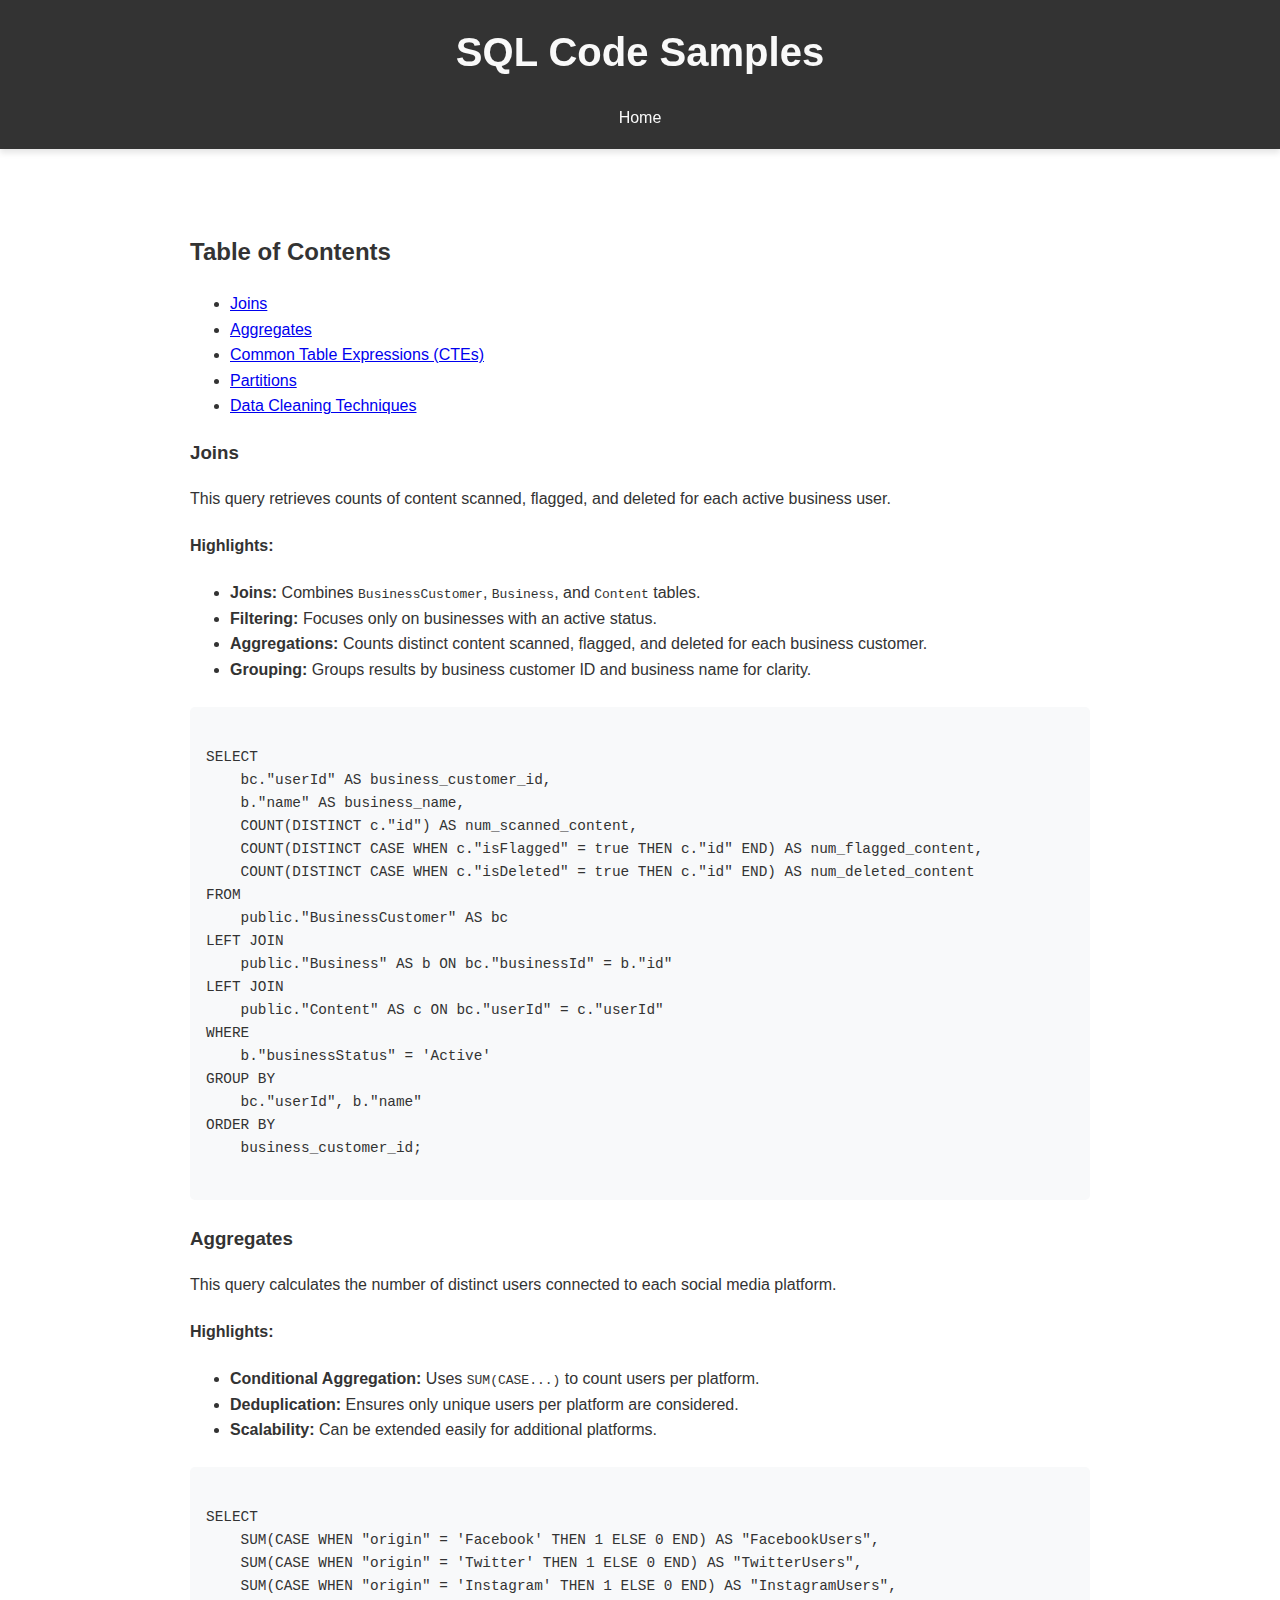
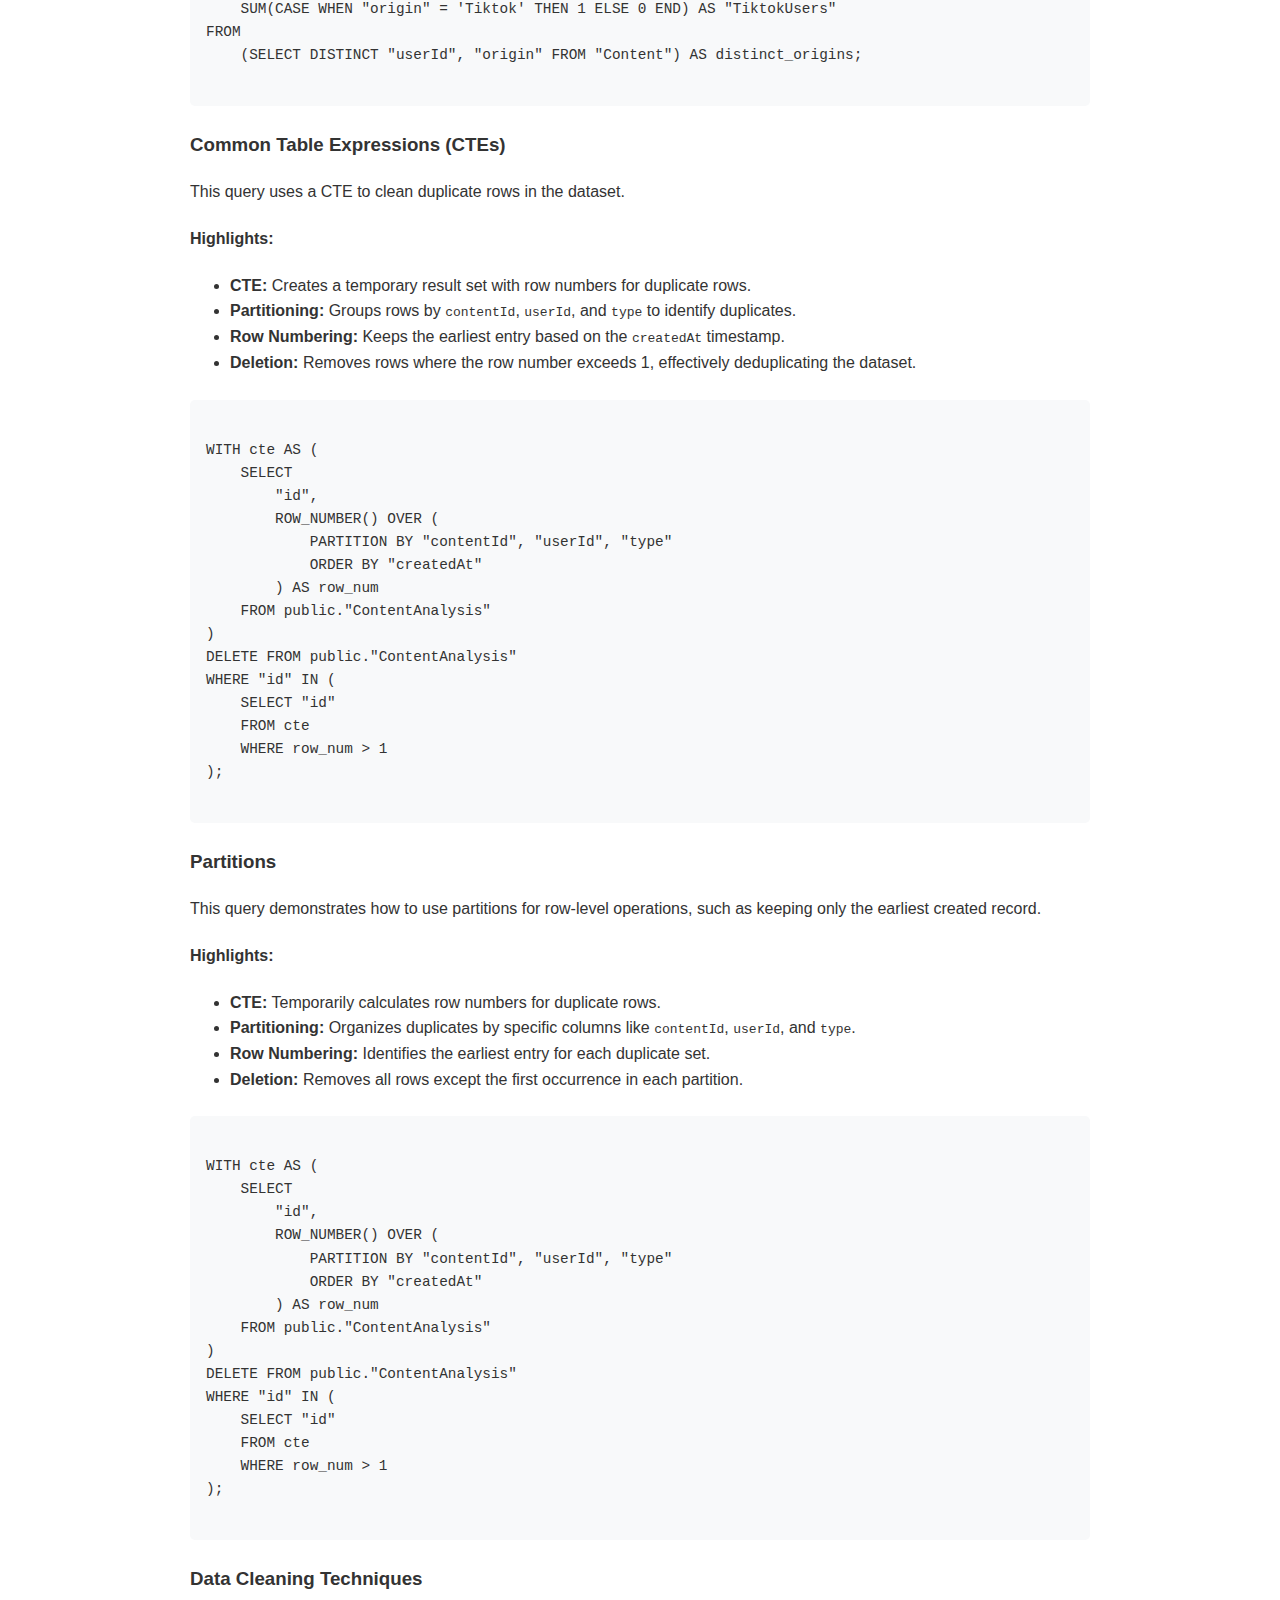
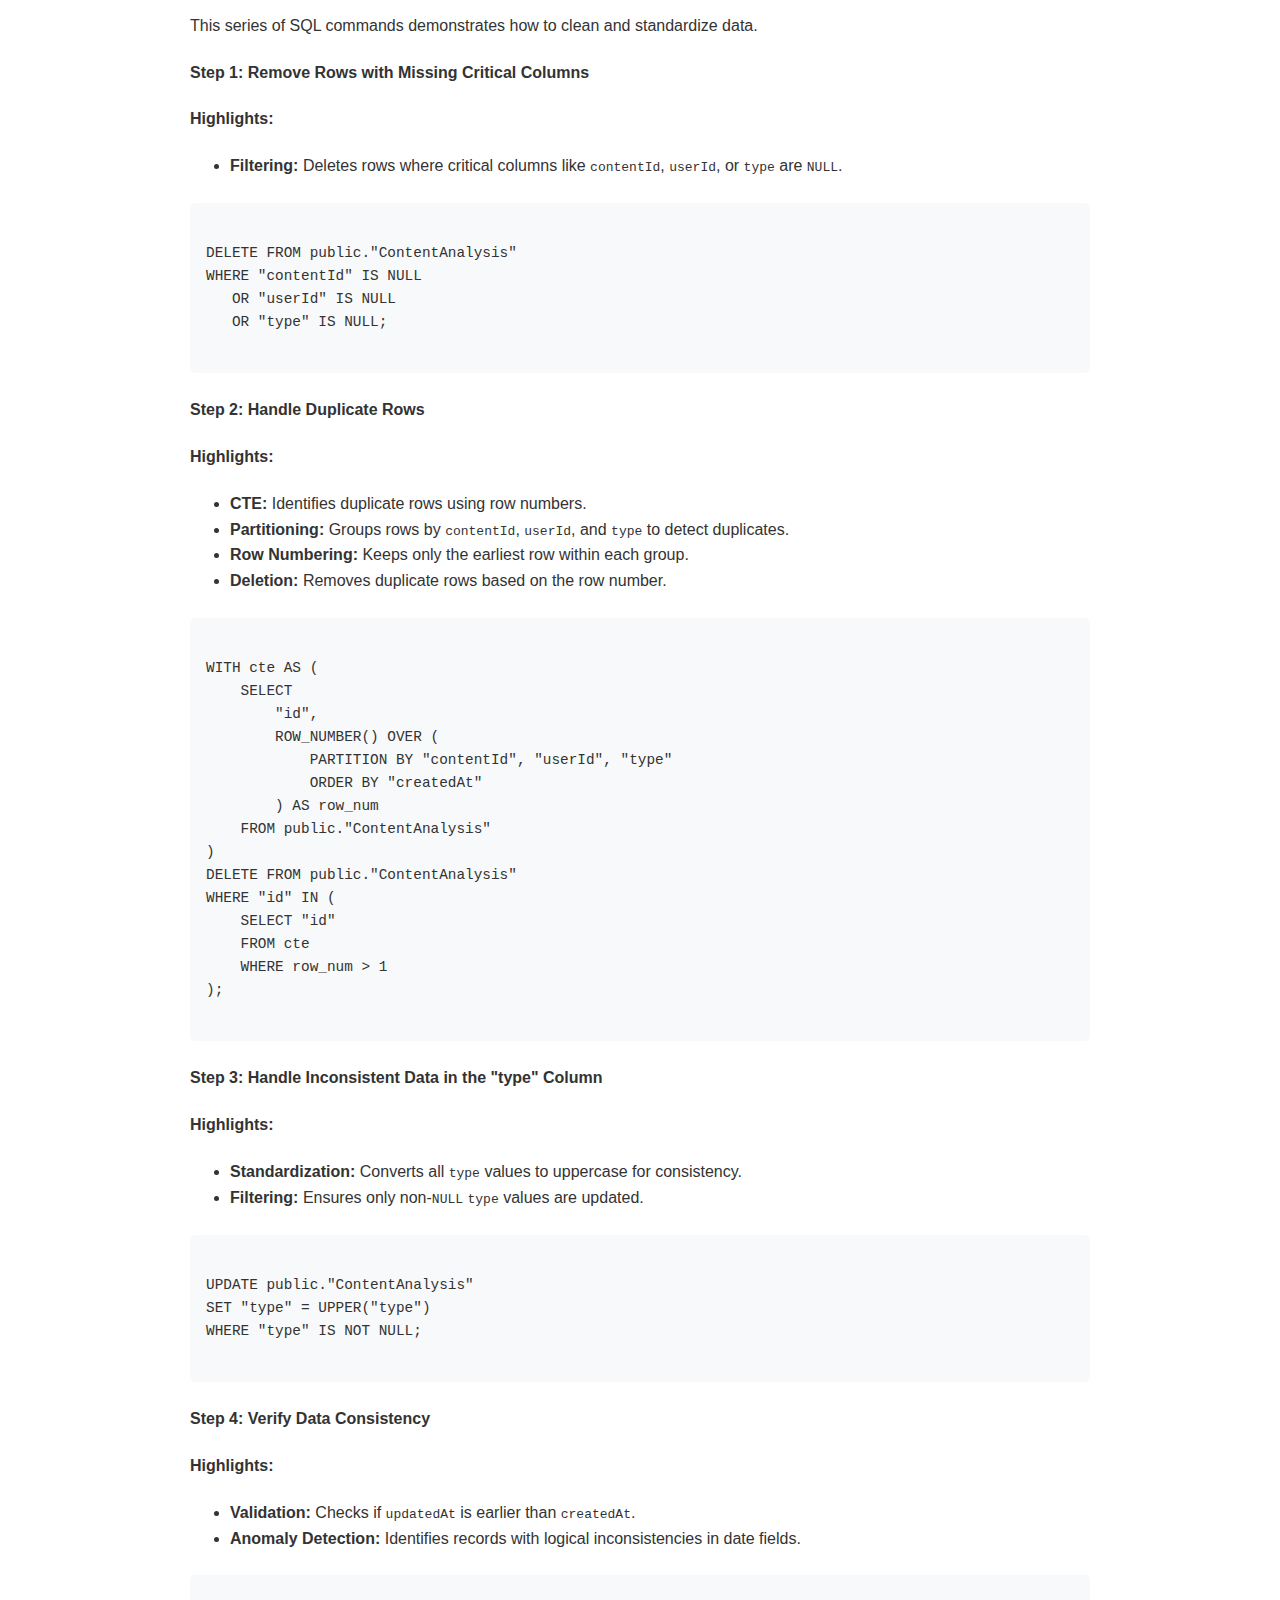
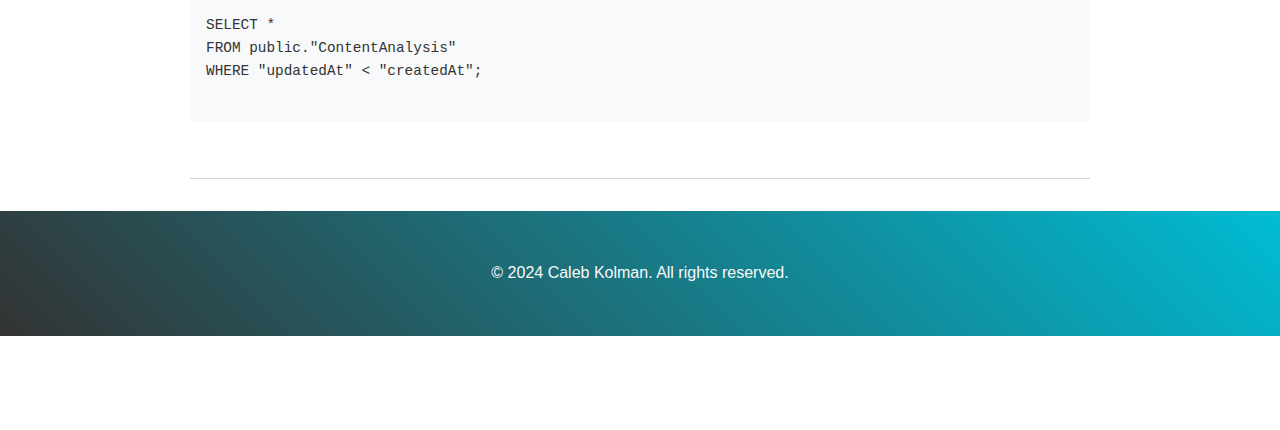
<file: sql-queries.html>
<!DOCTYPE html>
<html lang="en">
<head>
  <!-- Google Tag Manager -->
<script>(function(w,d,s,l,i){w[l]=w[l]||[];w[l].push({'gtm.start':
new Date().getTime(),event:'gtm.js'});var f=d.getElementsByTagName(s)[0],
j=d.createElement(s),dl=l!='dataLayer'?'&l='+l:'';j.async=true;j.src=
'https://www.googletagmanager.com/gtm.js?id='+i+dl;f.parentNode.insertBefore(j,f);
})(window,document,'script','dataLayer','GTM-PKT8S4VJ');</script>
<!-- End Google Tag Manager -->
  <meta charset="UTF-8">
  <meta name="viewport" content="width=device-width, initial-scale=1.0">
  <title>SQL Queries</title>
  <link rel="stylesheet" href="styles.css">
</head>
<body>
  <!-- Google Tag Manager (noscript) -->
<noscript><iframe src="https://www.googletagmanager.com/ns.html?id=GTM-PKT8S4VJ"
height="0" width="0" style="display:none;visibility:hidden"></iframe></noscript>
<!-- End Google Tag Manager (noscript) -->
  <header>
    <h1>SQL Code Samples</h1>
    <nav>
      <a href="index.html">Home</a>
    </nav>
  </header>
  <main>
    <section id="sql-examples">
      <h2>Table of Contents</h2>
      <ul>
        <li><a href="#joins">Joins</a></li>
        <li><a href="#aggregates">Aggregates</a></li>
        <li><a href="#cte">Common Table Expressions (CTEs)</a></li>
        <li><a href="#partitions">Partitions</a></li>
        <li><a href="#data-cleaning">Data Cleaning Techniques</a></li>
      </ul>

      <!-- Example 1: Joins -->
      <div id="joins" class="project">
        <h3>Joins</h3>
        <p>This query retrieves counts of content scanned, flagged, and deleted for each active business user.</p>
        <h4>Highlights:</h4>
        <ul>
  <li><strong>Joins:</strong> Combines <code>BusinessCustomer</code>, <code>Business</code>, and <code>Content</code> tables.</li>
  <li><strong>Filtering:</strong> Focuses only on businesses with an active status.</li>
  <li><strong>Aggregations:</strong> Counts distinct content scanned, flagged, and deleted for each business customer.</li>
  <li><strong>Grouping:</strong> Groups results by business customer ID and business name for clarity.</li>
</ul>
        <pre><code>
SELECT
    bc."userId" AS business_customer_id,
    b."name" AS business_name,
    COUNT(DISTINCT c."id") AS num_scanned_content,
    COUNT(DISTINCT CASE WHEN c."isFlagged" = true THEN c."id" END) AS num_flagged_content,
    COUNT(DISTINCT CASE WHEN c."isDeleted" = true THEN c."id" END) AS num_deleted_content
FROM
    public."BusinessCustomer" AS bc
LEFT JOIN
    public."Business" AS b ON bc."businessId" = b."id"
LEFT JOIN
    public."Content" AS c ON bc."userId" = c."userId"
WHERE
    b."businessStatus" = 'Active'
GROUP BY
    bc."userId", b."name"
ORDER BY
    business_customer_id;
        </code></pre>
      </div>

      <!-- Example 2: Aggregates -->
      <div id="aggregates" class="project">
        <h3>Aggregates</h3>
        <p>This query calculates the number of distinct users connected to each social media platform.</p>
        <h4>Highlights:</h4>
        <ul>
  <li><strong>Conditional Aggregation:</strong> Uses <code>SUM(CASE...)</code> to count users per platform.</li>
  <li><strong>Deduplication:</strong> Ensures only unique users per platform are considered.</li>
  <li><strong>Scalability:</strong> Can be extended easily for additional platforms.</li>
</ul>
        <pre><code>
SELECT 
    SUM(CASE WHEN "origin" = 'Facebook' THEN 1 ELSE 0 END) AS "FacebookUsers",
    SUM(CASE WHEN "origin" = 'Twitter' THEN 1 ELSE 0 END) AS "TwitterUsers",
    SUM(CASE WHEN "origin" = 'Instagram' THEN 1 ELSE 0 END) AS "InstagramUsers",
    SUM(CASE WHEN "origin" = 'Tiktok' THEN 1 ELSE 0 END) AS "TiktokUsers"
FROM 
    (SELECT DISTINCT "userId", "origin" FROM "Content") AS distinct_origins;
        </code></pre>
      </div>

      <!-- Example 3: Common Table Expressions (CTEs) -->
      <div id="cte" class="project">
        <h3>Common Table Expressions (CTEs)</h3>
        <p>This query uses a CTE to clean duplicate rows in the dataset.</p>
        <h4>Highlights:</h4>
        <ul>
  <li><strong>CTE:</strong> Creates a temporary result set with row numbers for duplicate rows.</li>
  <li><strong>Partitioning:</strong> Groups rows by <code>contentId</code>, <code>userId</code>, and <code>type</code> to identify duplicates.</li>
  <li><strong>Row Numbering:</strong> Keeps the earliest entry based on the <code>createdAt</code> timestamp.</li>
  <li><strong>Deletion:</strong> Removes rows where the row number exceeds 1, effectively deduplicating the dataset.</li>
</ul>
        <pre><code>
WITH cte AS (
    SELECT 
        "id",
        ROW_NUMBER() OVER (
            PARTITION BY "contentId", "userId", "type"
            ORDER BY "createdAt"
        ) AS row_num
    FROM public."ContentAnalysis"
)
DELETE FROM public."ContentAnalysis"
WHERE "id" IN (
    SELECT "id" 
    FROM cte 
    WHERE row_num > 1
);
        </code></pre>
      </div>

      <!-- Example 4: Partitions -->
      <div id="partitions" class="project">
        <h3>Partitions</h3>
        <p>This query demonstrates how to use partitions for row-level operations, such as keeping only the earliest created record.</p>
        <h4>Highlights:</h4>
        <ul>
  <li><strong>CTE:</strong> Temporarily calculates row numbers for duplicate rows.</li>
  <li><strong>Partitioning:</strong> Organizes duplicates by specific columns like <code>contentId</code>, <code>userId</code>, and <code>type</code>.</li>
  <li><strong>Row Numbering:</strong> Identifies the earliest entry for each duplicate set.</li>
  <li><strong>Deletion:</strong> Removes all rows except the first occurrence in each partition.</li>
</ul>

        <pre><code>
WITH cte AS (
    SELECT 
        "id",
        ROW_NUMBER() OVER (
            PARTITION BY "contentId", "userId", "type"
            ORDER BY "createdAt"
        ) AS row_num
    FROM public."ContentAnalysis"
)
DELETE FROM public."ContentAnalysis"
WHERE "id" IN (
    SELECT "id" 
    FROM cte 
    WHERE row_num > 1
);
        </code></pre>
      </div>

      <!-- Example 5: Data Cleaning Techniques -->
      <div id="data-cleaning" class="project">
        <h3>Data Cleaning Techniques</h3>
        <p>This series of SQL commands demonstrates how to clean and standardize data.</p>

        <!-- Step 1 -->
        <h4>Step 1: Remove Rows with Missing Critical Columns</h4>
        <h4>Highlights:</h4>
        <ul>
  <li><strong>Filtering:</strong> Deletes rows where critical columns like <code>contentId</code>, <code>userId</code>, or <code>type</code> are <code>NULL</code>.</li>
</ul>
        <pre><code>
DELETE FROM public."ContentAnalysis"
WHERE "contentId" IS NULL
   OR "userId" IS NULL
   OR "type" IS NULL;
        </code></pre>

        <!-- Step 2 -->
        <h4>Step 2: Handle Duplicate Rows</h4>
        <h4>Highlights:</h4>
        <ul>
  <li><strong>CTE:</strong> Identifies duplicate rows using row numbers.</li>
  <li><strong>Partitioning:</strong> Groups rows by <code>contentId</code>, <code>userId</code>, and <code>type</code> to detect duplicates.</li>
  <li><strong>Row Numbering:</strong> Keeps only the earliest row within each group.</li>
  <li><strong>Deletion:</strong> Removes duplicate rows based on the row number.</li>
</ul>
        <pre><code>
WITH cte AS (
    SELECT 
        "id",
        ROW_NUMBER() OVER (
            PARTITION BY "contentId", "userId", "type"
            ORDER BY "createdAt"
        ) AS row_num
    FROM public."ContentAnalysis"
)
DELETE FROM public."ContentAnalysis"
WHERE "id" IN (
    SELECT "id" 
    FROM cte 
    WHERE row_num > 1
);
        </code></pre>

        <!-- Step 3 -->
        <h4>Step 3: Handle Inconsistent Data in the "type" Column</h4>
        <h4>Highlights:</h4>
        <ul>
  <li><strong>Standardization:</strong> Converts all <code>type</code> values to uppercase for consistency.</li>
  <li><strong>Filtering:</strong> Ensures only non-<code>NULL</code> <code>type</code> values are updated.</li>
</ul>

        <pre><code>
UPDATE public."ContentAnalysis"
SET "type" = UPPER("type")
WHERE "type" IS NOT NULL;
        </code></pre>

        <!-- Step 4 -->
        <h4>Step 4: Verify Data Consistency</h4>
        <h4>Highlights:</h4>
        <ul>
  <li><strong>Validation:</strong> Checks if <code>updatedAt</code> is earlier than <code>createdAt</code>.</li>
  <li><strong>Anomaly Detection:</strong> Identifies records with logical inconsistencies in date fields.</li>
</ul>
        <pre><code>
SELECT * 
FROM public."ContentAnalysis"
WHERE "updatedAt" < "createdAt";
        </code></pre>
      </div>
    </section>
  </main>
  <footer>
    <p>&copy; 2024 Caleb Kolman. All rights reserved.</p>
  </footer>
</body>
</html>
</file>
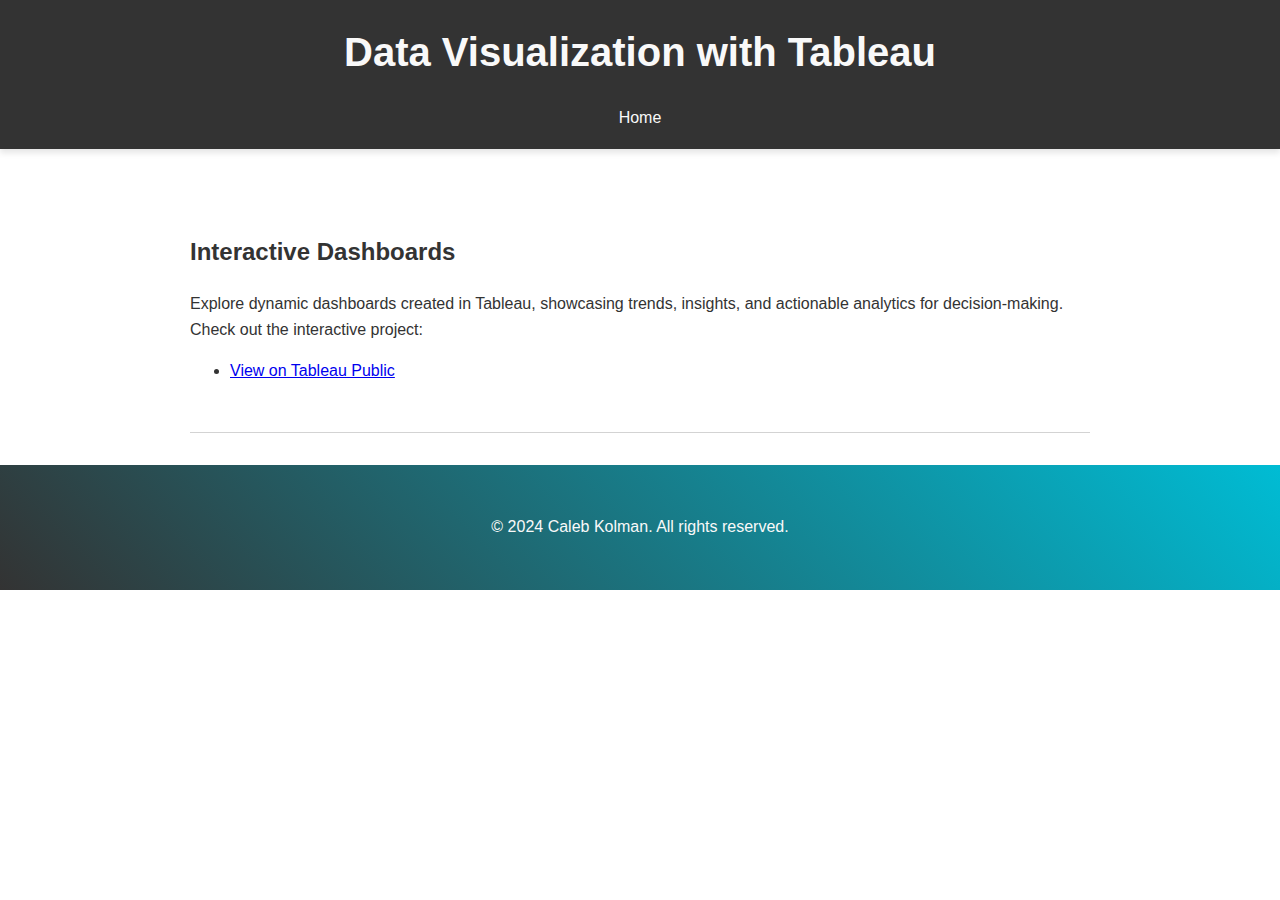
<file: tableau-project.html>
<!DOCTYPE html>
<html lang="en">
<head>
  <!-- Google Tag Manager -->
<script>(function(w,d,s,l,i){w[l]=w[l]||[];w[l].push({'gtm.start':
new Date().getTime(),event:'gtm.js'});var f=d.getElementsByTagName(s)[0],
j=d.createElement(s),dl=l!='dataLayer'?'&l='+l:'';j.async=true;j.src=
'https://www.googletagmanager.com/gtm.js?id='+i+dl;f.parentNode.insertBefore(j,f);
})(window,document,'script','dataLayer','GTM-PKT8S4VJ');</script>
<!-- End Google Tag Manager -->
  <meta charset="UTF-8">
  <meta name="viewport" content="width=device-width, initial-scale=1.0">
  <title>Tableau Project</title>
  <link rel="stylesheet" href="styles.css">
</head>
<body>
  <!-- Google Tag Manager (noscript) -->
<noscript><iframe src="https://www.googletagmanager.com/ns.html?id=GTM-PKT8S4VJ"
height="0" width="0" style="display:none;visibility:hidden"></iframe></noscript>
<!-- End Google Tag Manager (noscript) -->
  <header>
    <h1>Data Visualization with Tableau</h1>
    <nav>
      <a href="index.html">Home</a>
    </nav>
  </header>
  <main>
    <section id="tableau-project">
      <h2>Interactive Dashboards</h2>
      <p>
        Explore dynamic dashboards created in Tableau, showcasing trends, insights, and actionable analytics for decision-making. 
        Check out the interactive project:
      </p>
      <ul>
        <li><a href="https://public.tableau.com/profile/your-profile-link" target="_blank">View on Tableau Public</a></li>
      </ul>
    </section>
  </main>
  <footer>
    <p>&copy; 2024 Caleb Kolman. All rights reserved.</p>
  </footer>
</body>
</html>
</file>
<file: styles.css>
/* ==============================
   Root Variables
============================== */
:root {
  --primary-color: #00bcd4;
  --secondary-color: #333;
  --accent-color: #36454F;
  --light-color: #f9f9f9;
  --text-color: #333;
}

/* ==============================
   Global Styles
============================== */
body {
  font-family: 'Roboto', Arial, sans-serif;
  margin: 0;
  padding: 0;
  line-height: 1.8;
  color: var(--text-color);
}

html {
  scroll-behavior: smooth;
}

img {
  display: block;
  max-width: 100%;
  margin: 1rem auto;
  border-radius: 10px;
  box-shadow: 0 8px 12px rgba(0, 0, 0, 0.2);
}

a {
  transition: transform 0.3s ease, transform 0.3s ease;
}

a:hover {
  color: var(--accent-color);
  transform: scale(1.1);
}

/* ==============================
   Header Styles
============================== */
header {
  position: sticky;
  top: 0;
  background-color: var(--secondary-color);
  color: var(--light-color);
  padding: 1rem;
  text-align: center;
  box-shadow: 0 4px 6px rgba(0, 0, 0, 0.1);
}

header h1 {
  margin: 0;
  font-size: 2.5rem;
  font-weight: 700;
}

nav {
  margin-top: 1rem;
}

nav a {
  margin: 0 1rem;
  color: var(--light-color);
  text-decoration: none;
  font-size: 1rem;
  transition: color 0.3s ease;
}

nav a:hover {
  color: var(--primary-color);
}

/* ==============================
   Main Content Styles
============================== */
main {
  max-width: 900px; /* Limit the width for readability */
  margin: 0 auto; /* Center the content */
  padding: 2rem 1rem; /* Add padding for spacing */
  text-align: left; /* Ensure left alignment */
  line-height: 1.6; /* Improve line spacing */
}

/* Skip Button Styling */
.skip-button {
  display: inline-block;
  margin: 1rem 0;
  padding: 0.5rem 1rem;
  font-size: 1rem;
  color: white;
  background-color: #007bff;
  text-decoration: none;
  border-radius: 5px;
  transition: background-color 0.3s ease, transform 0.2s ease;
}

.skip-button:hover {
  background-color: #0056b3;
  transform: scale(1.05);
}

/* ==============================
   Section Styles
============================== */
section {
  padding: 2rem 0;
}

section {
  padding: 2rem 0;
  background-color: #ffffff;
  border-bottom: 1px solid #d3d3d3; /* Light gray line */
}

pre {
  background: #f8f9fa;
  padding: 1rem;
  border-radius: 5px;
  overflow-x: auto;
  margin: 1.5rem 0;
  font-size: 0.9rem;
}

pre code {
  font-family: Consolas, 'Courier New', monospace;
  color: #333;
}

/* ==============================
   Projects Section
============================== */
.projects-grid {
  display: flex;
  justify-content: center;
  flex-wrap: wrap;
  gap: 2rem;
  margin: 2rem 0;
}

.projects-grid a {
  display: flex;
  flex-direction: column;
  align-items: center;
  text-decoration: none;
  color: var(--text-color);
  width: 200px;
}

.projects-grid img {
  width: 100%;
  height: 150px;
  object-fit: cover;
  border-radius: 8px;
  box-shadow: 0 4px 6px rgba(0, 0, 0, 0.1);
  transition: transform 0.3s ease, box-shadow 0.3s ease;
}

.projects-grid img:hover {
  transform: scale(1.05);
  box-shadow: 0 6px 15px rgba(0, 0, 0, 0.3);
}

.projects-grid p {
  margin-top: 0.5rem;
  font-size: 1rem;
  font-weight: bold;
  text-align: center;
  color: #555;
}

/* ==============================
   Footer Styles
============================== */
footer {
  background: linear-gradient(45deg, var(--secondary-color), var(--primary-color));
  color: var(--light-color);
  padding: 2rem;
  text-align: center;
}

footer a {
  color: var(--primary-color);
  text-decoration: none;
  font-weight: bold;
}

footer a:hover {
  text-decoration: underline;
}

/* ==============================
   Skills Section
============================== */
.skills-grid {
  display: grid;
  grid-template-columns: repeat(auto-fit, minmax(150px, 1fr));
  gap: 1rem;
  text-align: center;
  margin: 2rem 0;
}

.skill-item {
  padding: 1rem;
  border: 1px solid #ddd;
  border-radius: 5px;
  background-color: var(--light-color);
  box-shadow: 0 4px 6px rgba(0, 0, 0, 0.1);
  transition: transform 0.3s ease, box-shadow 0.3s ease;
}

.skill-item:hover {
  transform: scale(1.05);
  box-shadow: 0 6px 10px rgba(0, 0, 0, 0.15);
}

.skill-item a {
  text-decoration: none;
  color: var(--primary-color);
  font-weight: bold;
}

.skill-item strong {
  color: var(--text-color);
}

/* ==============================
   Button Styles
============================== */
.btn {
  display: inline-block; /* Ensures the button behaves like an inline element but maintains block-like dimensions */
  margin-top: 1rem; /* Adds space above the button */
  padding: 0.5rem 1rem; /* Adds space inside the button (top-bottom: 0.5rem, left-right: 1rem) */
  font-size: 1rem; /* Sets the font size to ensure consistency across buttons */
  color: white; /* Sets the text color to white for better contrast */
  background-color: var(--accent-color); /* Defines the default button background color (blue) */
  text-decoration: none; /* Removes the underline from links styled as buttons */
  padding: 0.75rem 1.5rem;
   border-radius: 50px; /* Rounds the corners of the button for a softer appearance */
  box-shadow: 0 5px 10px rgba(0, 0, 0, 0.3)
   transition: background-color 0.3s ease, transform 0.2s ease; /* Adds smooth transitions for hover effects */
}

.btn:hover {
    background-color: darken(var(--accent-color), 10%); /* Darkens the background color on hover for emphasis */
  transform: scale(1.1); /* Slightly enlarges the button on hover to create an interactive effect */
}
</file>
